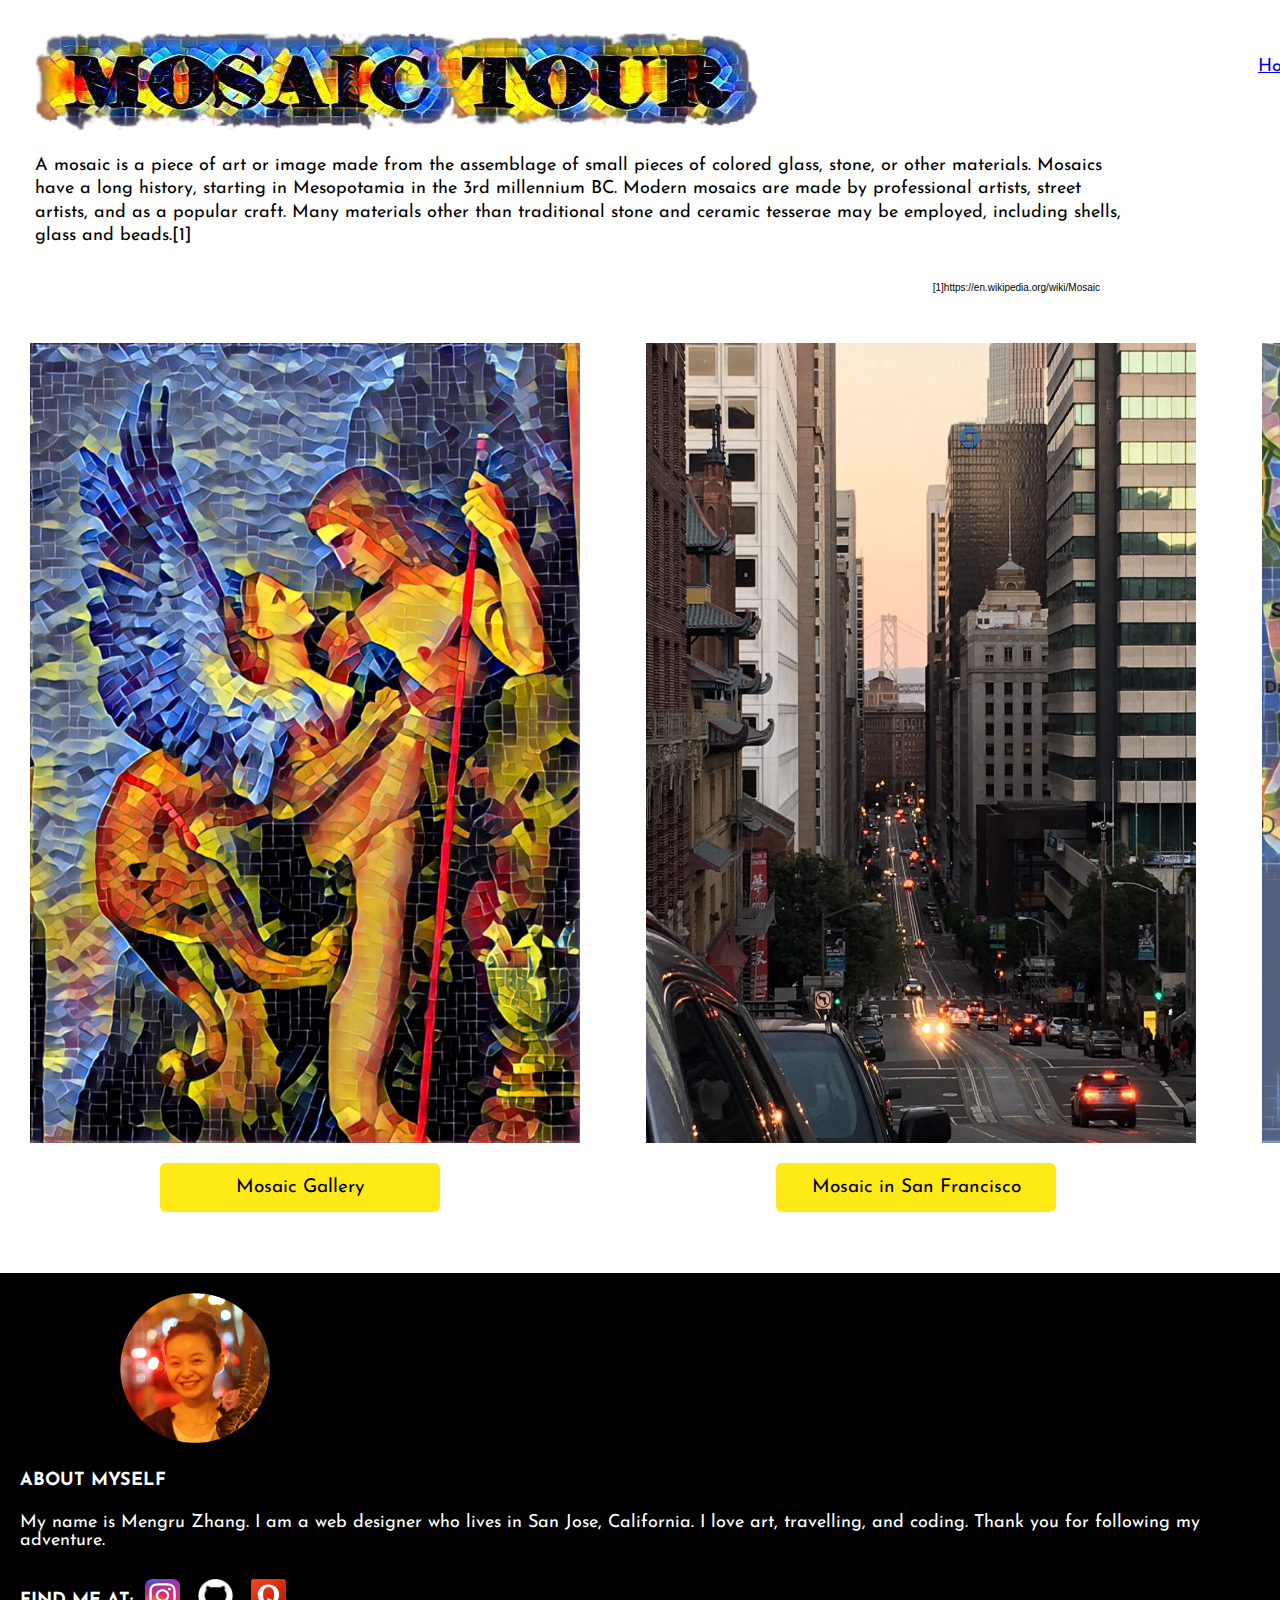
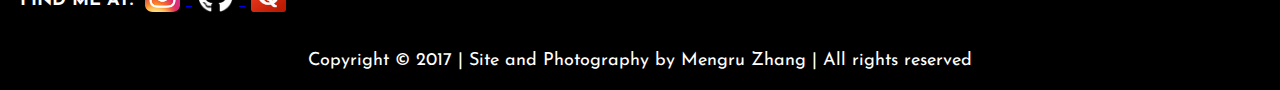
<file: index.html>
<!DOCTYPE html>
<html lang="en">
<head>
    <meta charset="UTF-8">
    <title>Mosaic Tour</title>
    <link type="text/css" rel="stylesheet" href="midterm.css"/>
    <link type="text/html" href="jsmidterm.js"/>
    <link rel="icon" type="image/gif" href="image/m1.png"/>
    <link href="https://fonts.googleapis.com/css?family=Josefin+Sans" rel="stylesheet">

    <style>
    </style>

</head>


<body>
<div id="contactcenter" class="center">

    <div class="top">
        <img src="image/mosaictour1.png" width="752"/>
        <nav>
            <ul>
                <li><a class="nav" href="index.html">Home</a></li>
                <li><a class="nav" href="gallery.html" >Gallery</a></li>
                <li><a class="nav" href="sanfrancisco.html" >San Francisco</a></li>
                <li><a class="nav" href="map.html" >Tour Map</a></li>
                <li><a class="nav" href="contact.html" >Sign Up A Tour</a></li>
            </ul>
        </nav>
    </div>

    <div id="indextopquote">
        <p class="home">
            A mosaic is a piece of art or image made from the assemblage of small pieces of colored glass, stone, or
            other
            materials. Mosaics have a long history, starting in
            Mesopotamia
            in the 3rd millennium BC. Modern mosaics are made by professional artists, street artists, and as a popular
            craft.
            Many materials other than traditional stone and ceramic tesserae may be employed, including shells, glass
            and
            beads.[1]
        </p>
        <p class="wiki" align="right">
            [1]https://en.wikipedia.org/wiki/Mosaic
        </p>
    </div>


    <!--.......................................................................................................................-->




    <div class="mainleft">
        <div id="bf">
            <img class="bottom" src="image/oil2.jpeg" />
            <img class="top" src="image/oil1.png" />
        </div>
        <div class="leftrightcenter">
            <a href="gallery.html" class="text_underline">
                <button class="button">Mosaic Gallery</button>
            </a>
        </div>
    </div>




    <div class="mainmiddle">
        <div id="cf">
            <img class="bottom" src="image/sf1.png" />
            <img class="top" src="image/sf01.jpeg" />
        </div>
        <div class="leftrightcenter">
            <a href="sanfrancisco.html" class="text_underline">
                <button class="button">Mosaic in San Francisco</button>
            </a>
        </div>
    </div>



    <div class="mainright">

        <div id="df">
            <img class="bottom" src="image/map0.jpeg" />
            <img class="top" src="image/map1.jpeg" />
        </div>
        <div class="leftrightcenter">
            <a href="map.html" class="text_underline">
                <button class="button">Tour on Map</button>
            </a>
        </div>
    </div>
</div>



    <div class="footer">
        <div class="myphoto">
            <img src="image/zmr_flower_round.png" width="150" alt="zmr photo"/>
        </div>
        <div class="aboutme">
            <h4>ABOUT MYSELF</h4>
                <p>My name is Mengru Zhang. I am a web designer who lives in San Jose, California.
                    I love art, travelling, and coding. Thank you for following my adventure. </p>
            <h4>FIND ME AT:
            <a href="https://www.instagram.com/merzzzzzzzz12345678/">
                <img src="image/instagram_icon.png" class="smallicon"/>
            </a>
            <a href="https://github.com/212mr">
                <img src="image/github_icon.png"  class="smallicon"/>
            </a>
            <a href="https://www.quora.com/profile/Mengru-Zhang-1">
                <img src="image/quora.png" class="smallicon"/>
            </a>
            </h4>
            <br>
        </div>
        <p class="vertical">Copyright © 2017 | Site and Photography by Mengru Zhang | All rights reserved </p>
    </div>




</body>
</html>
</file>
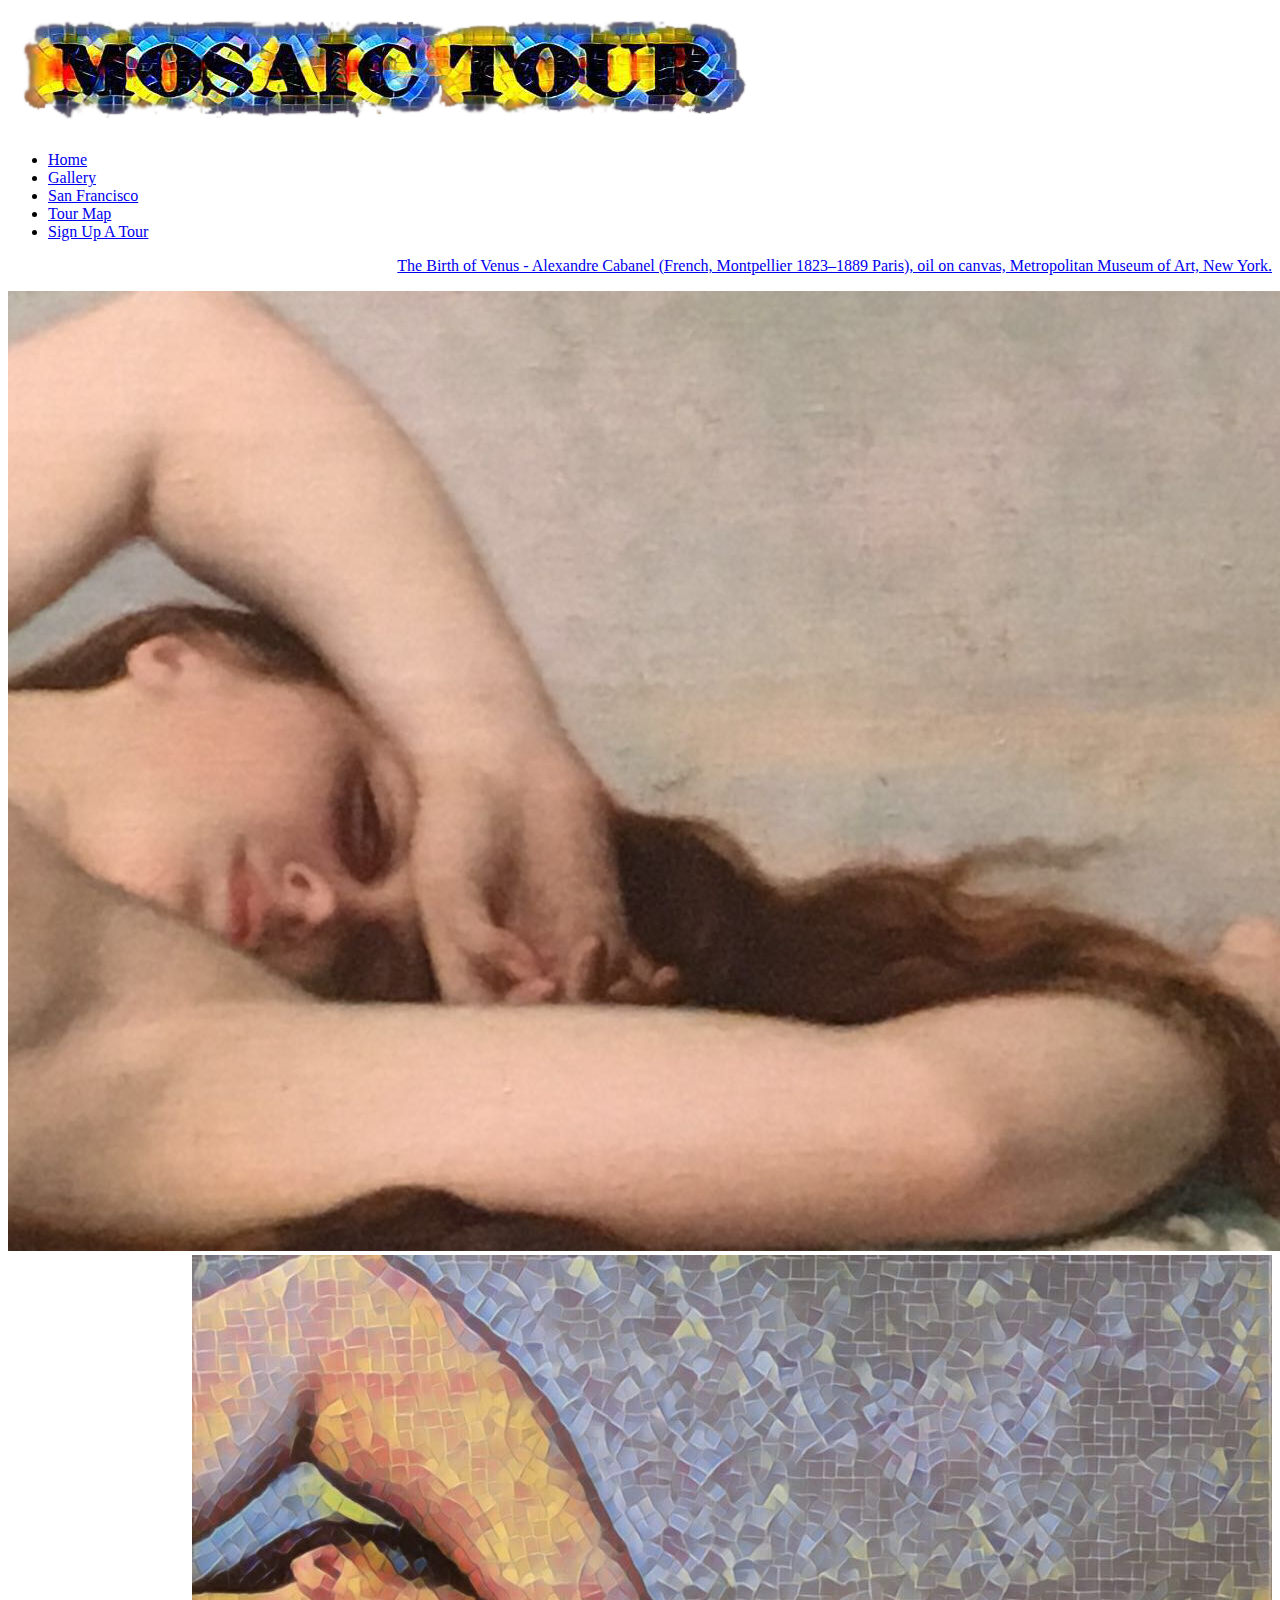
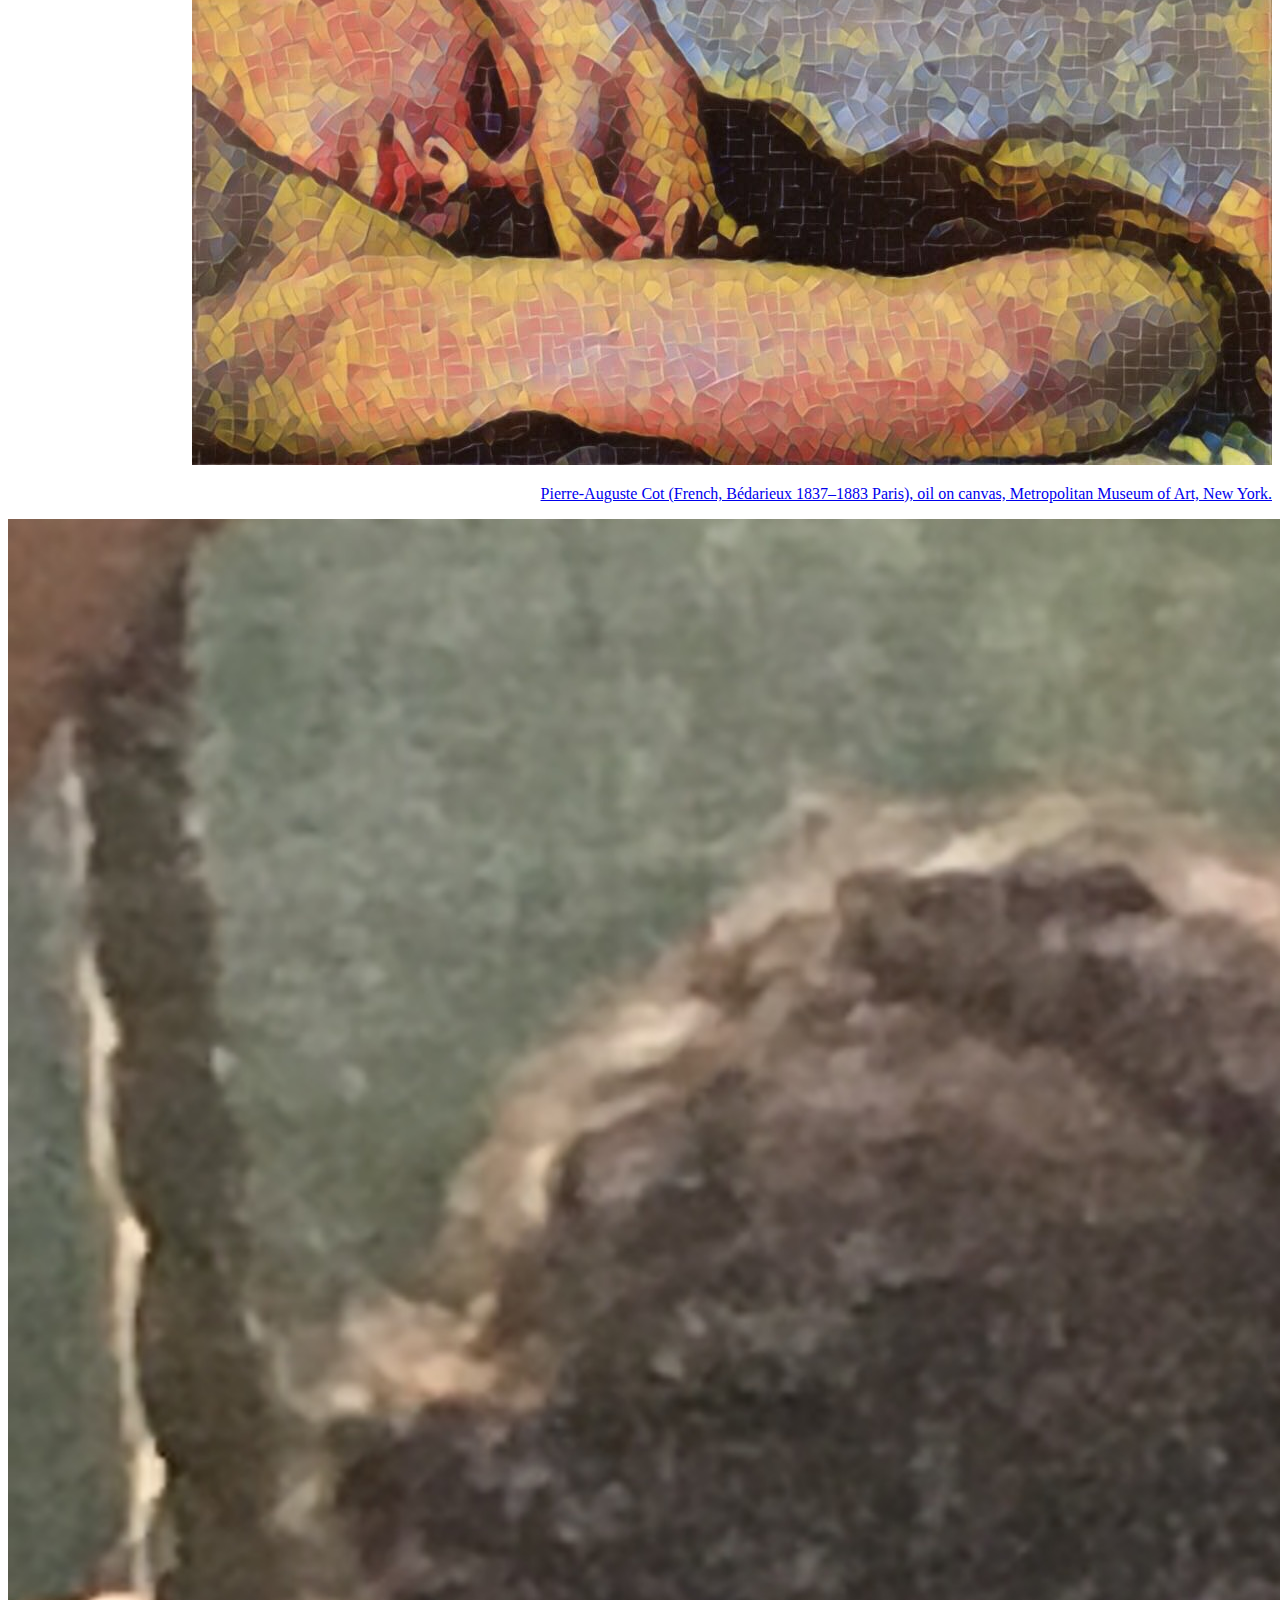
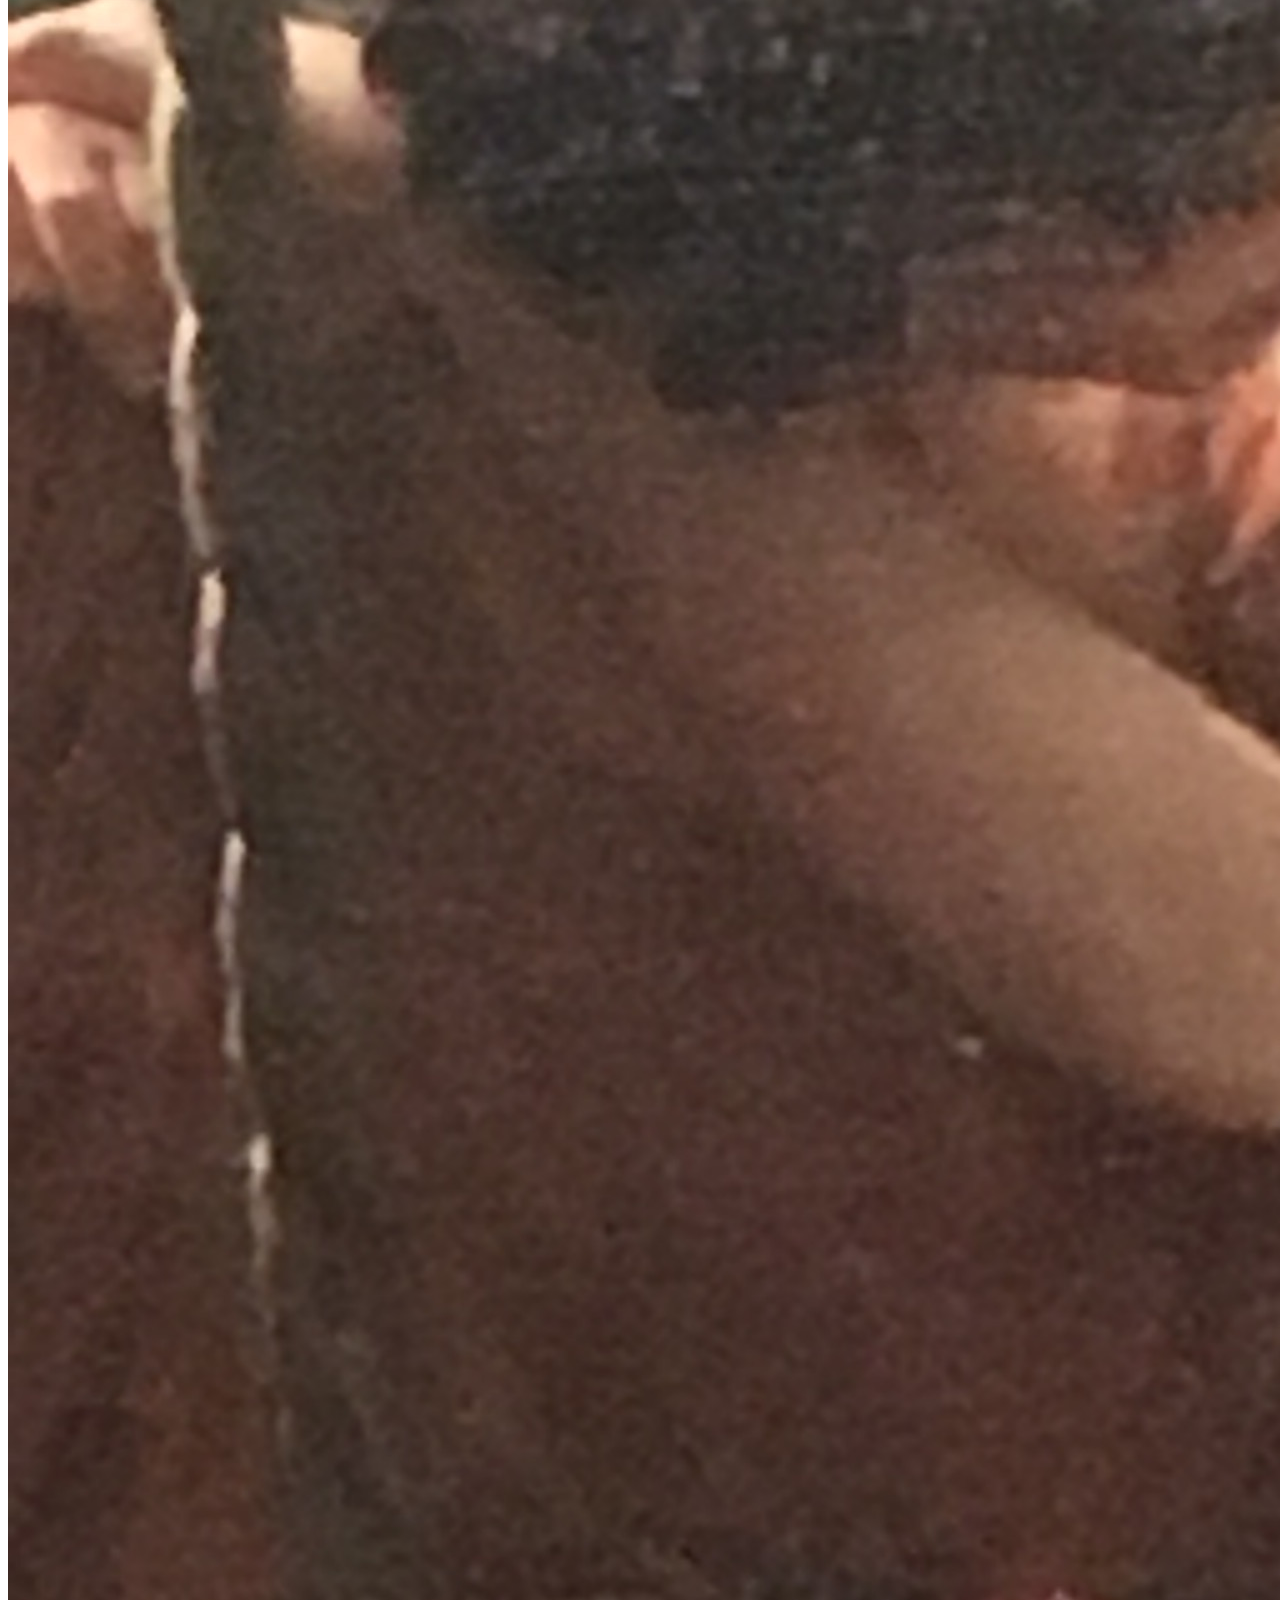
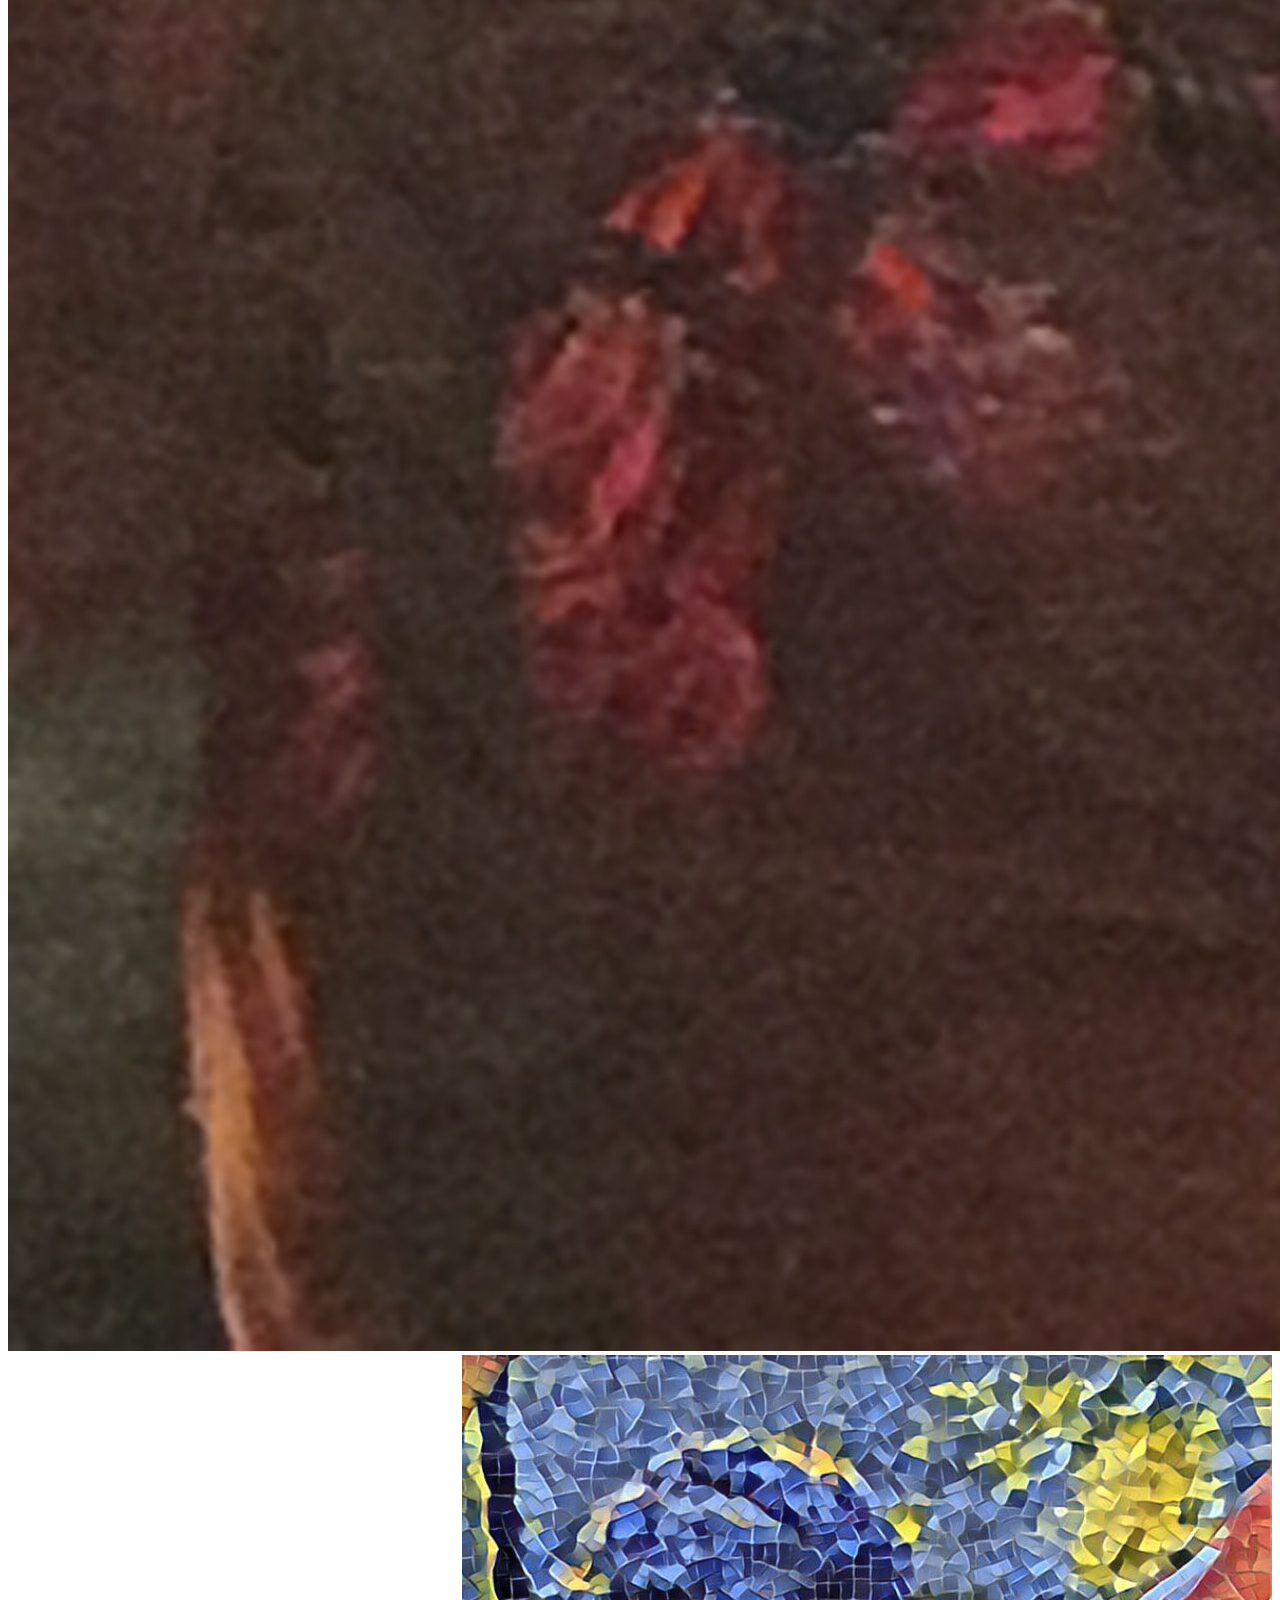
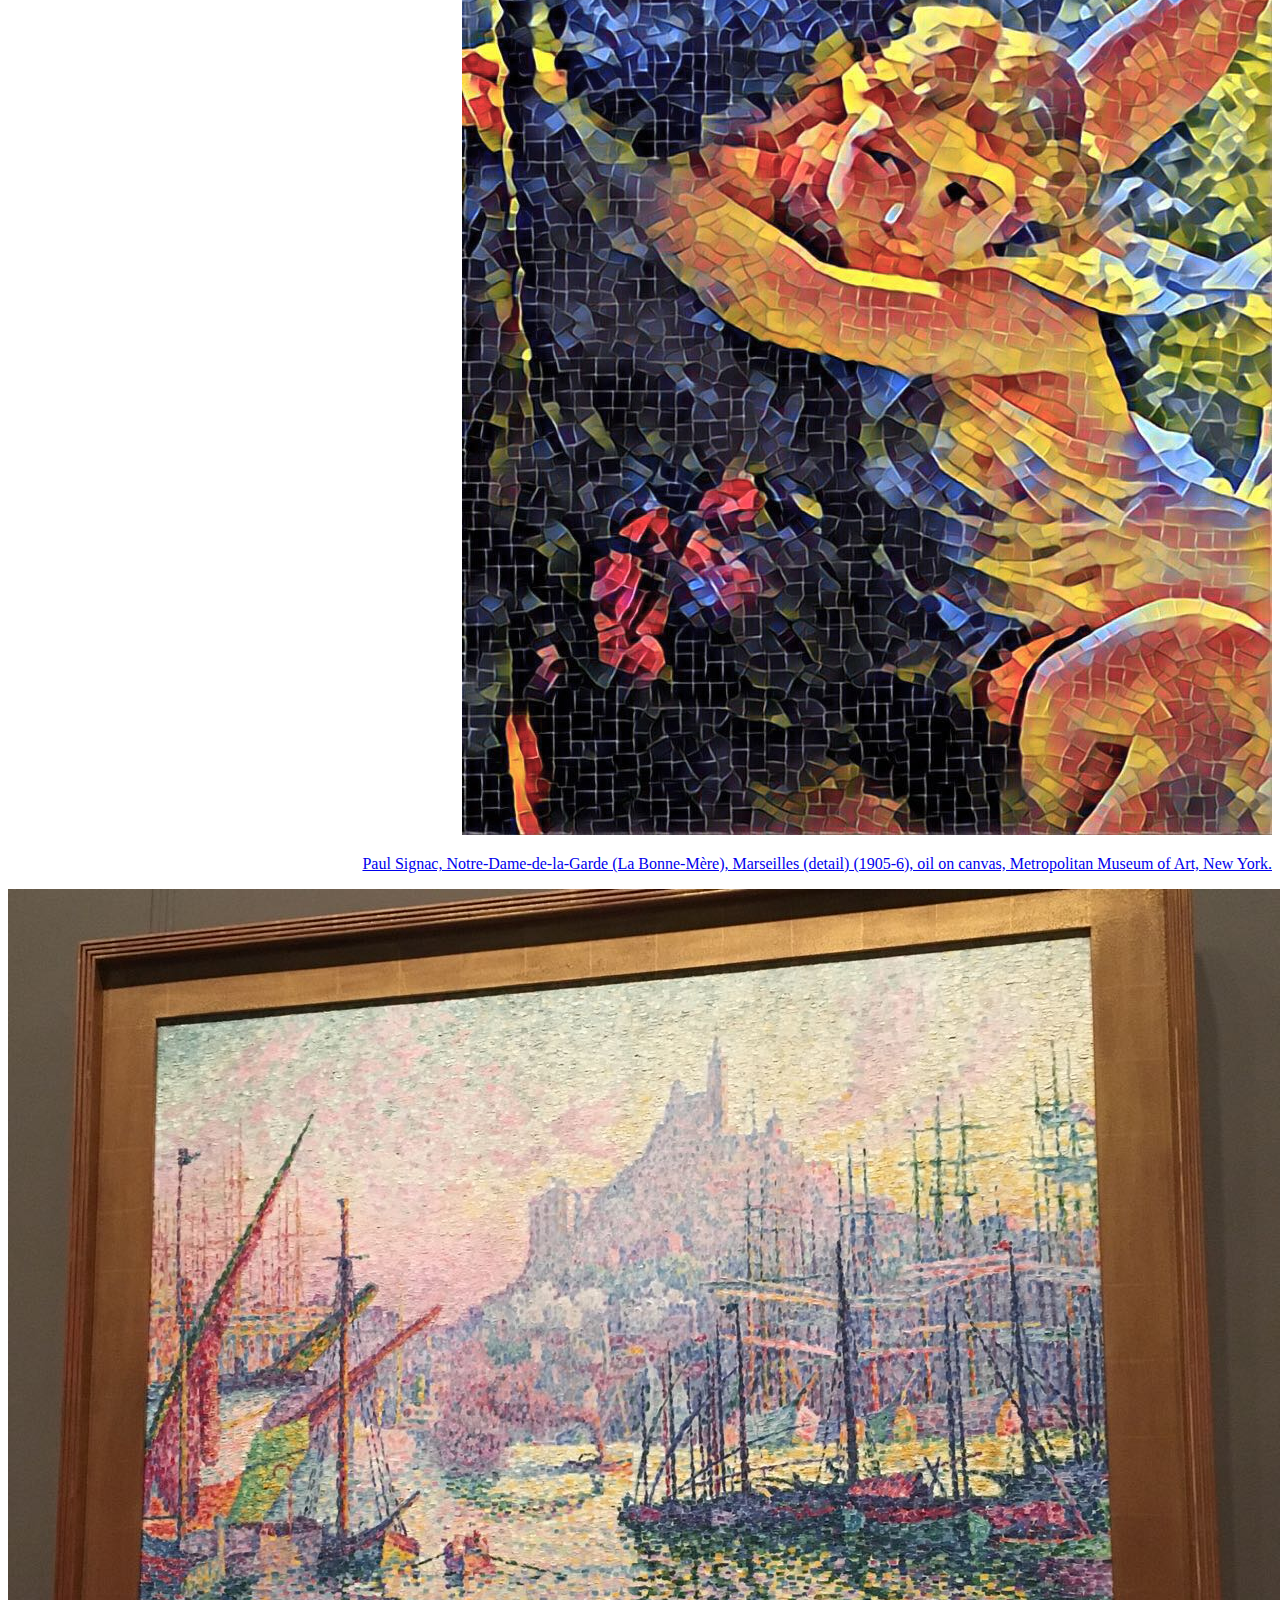
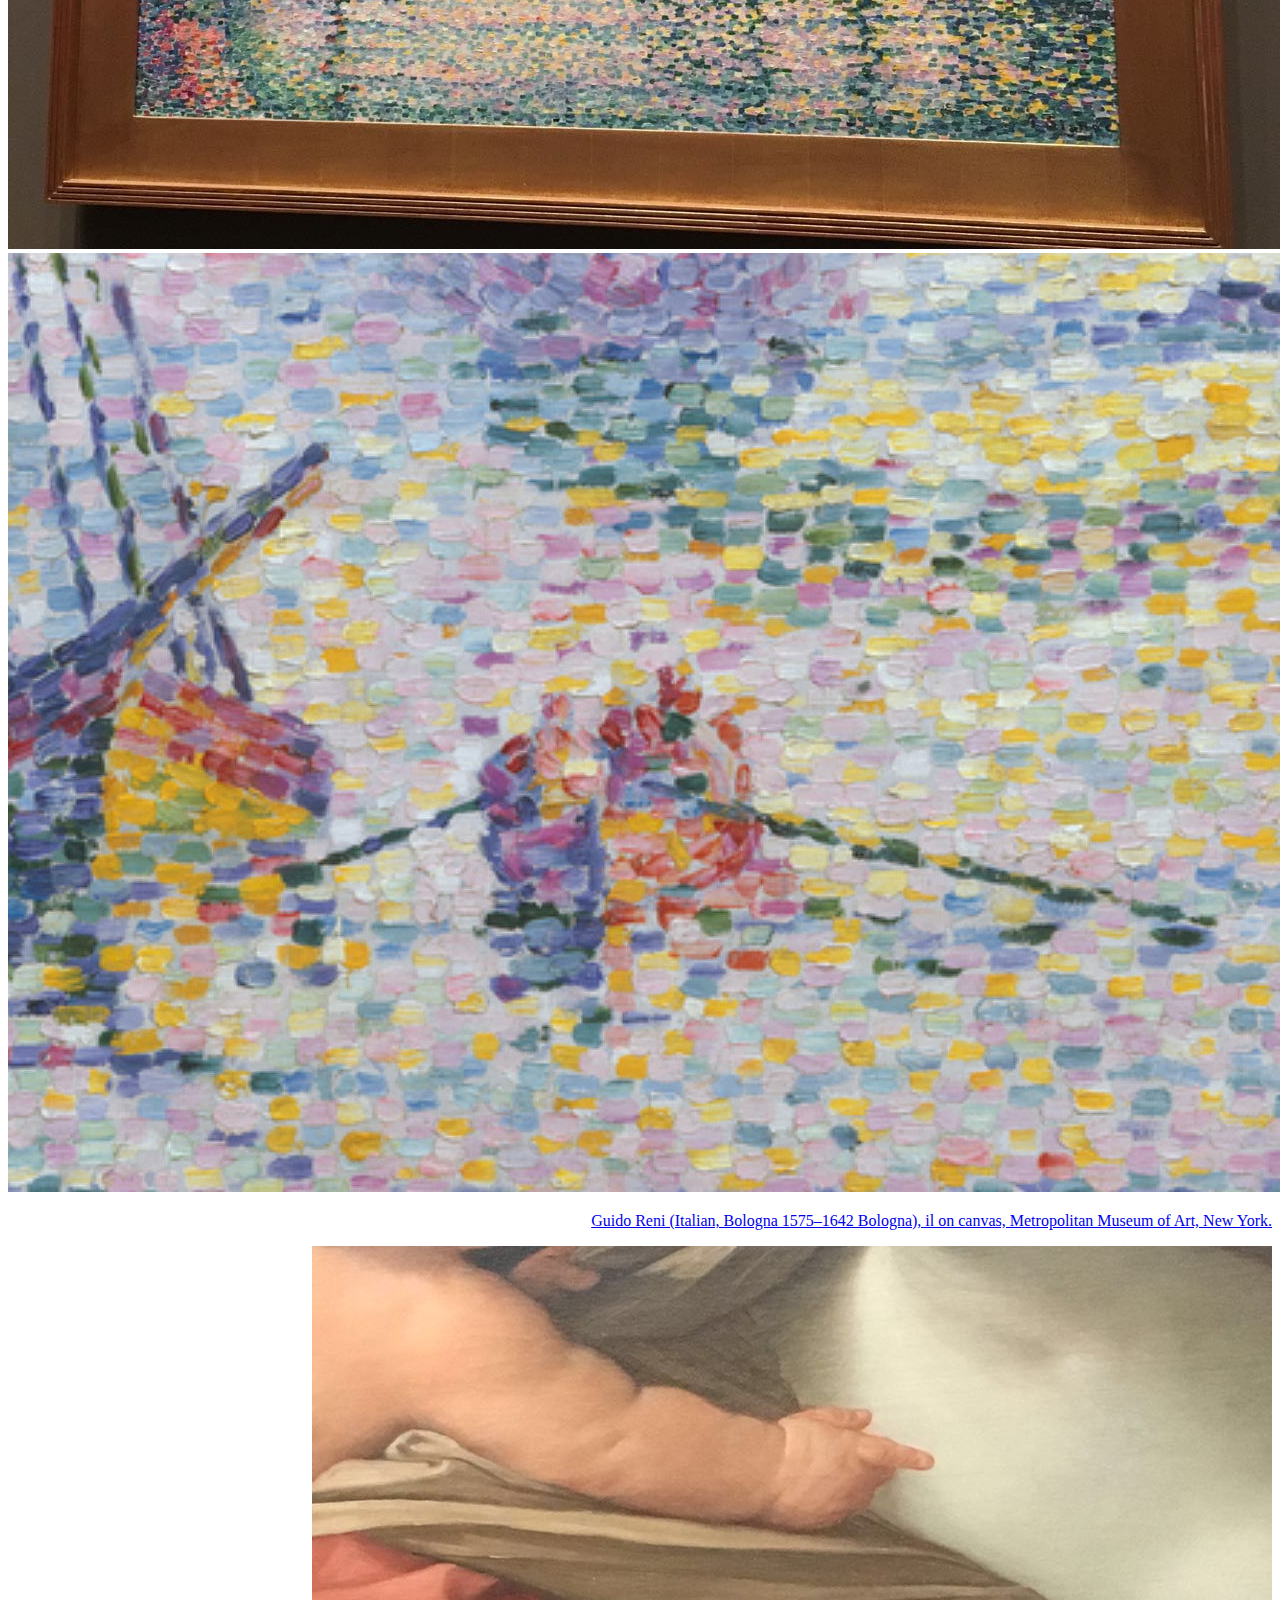
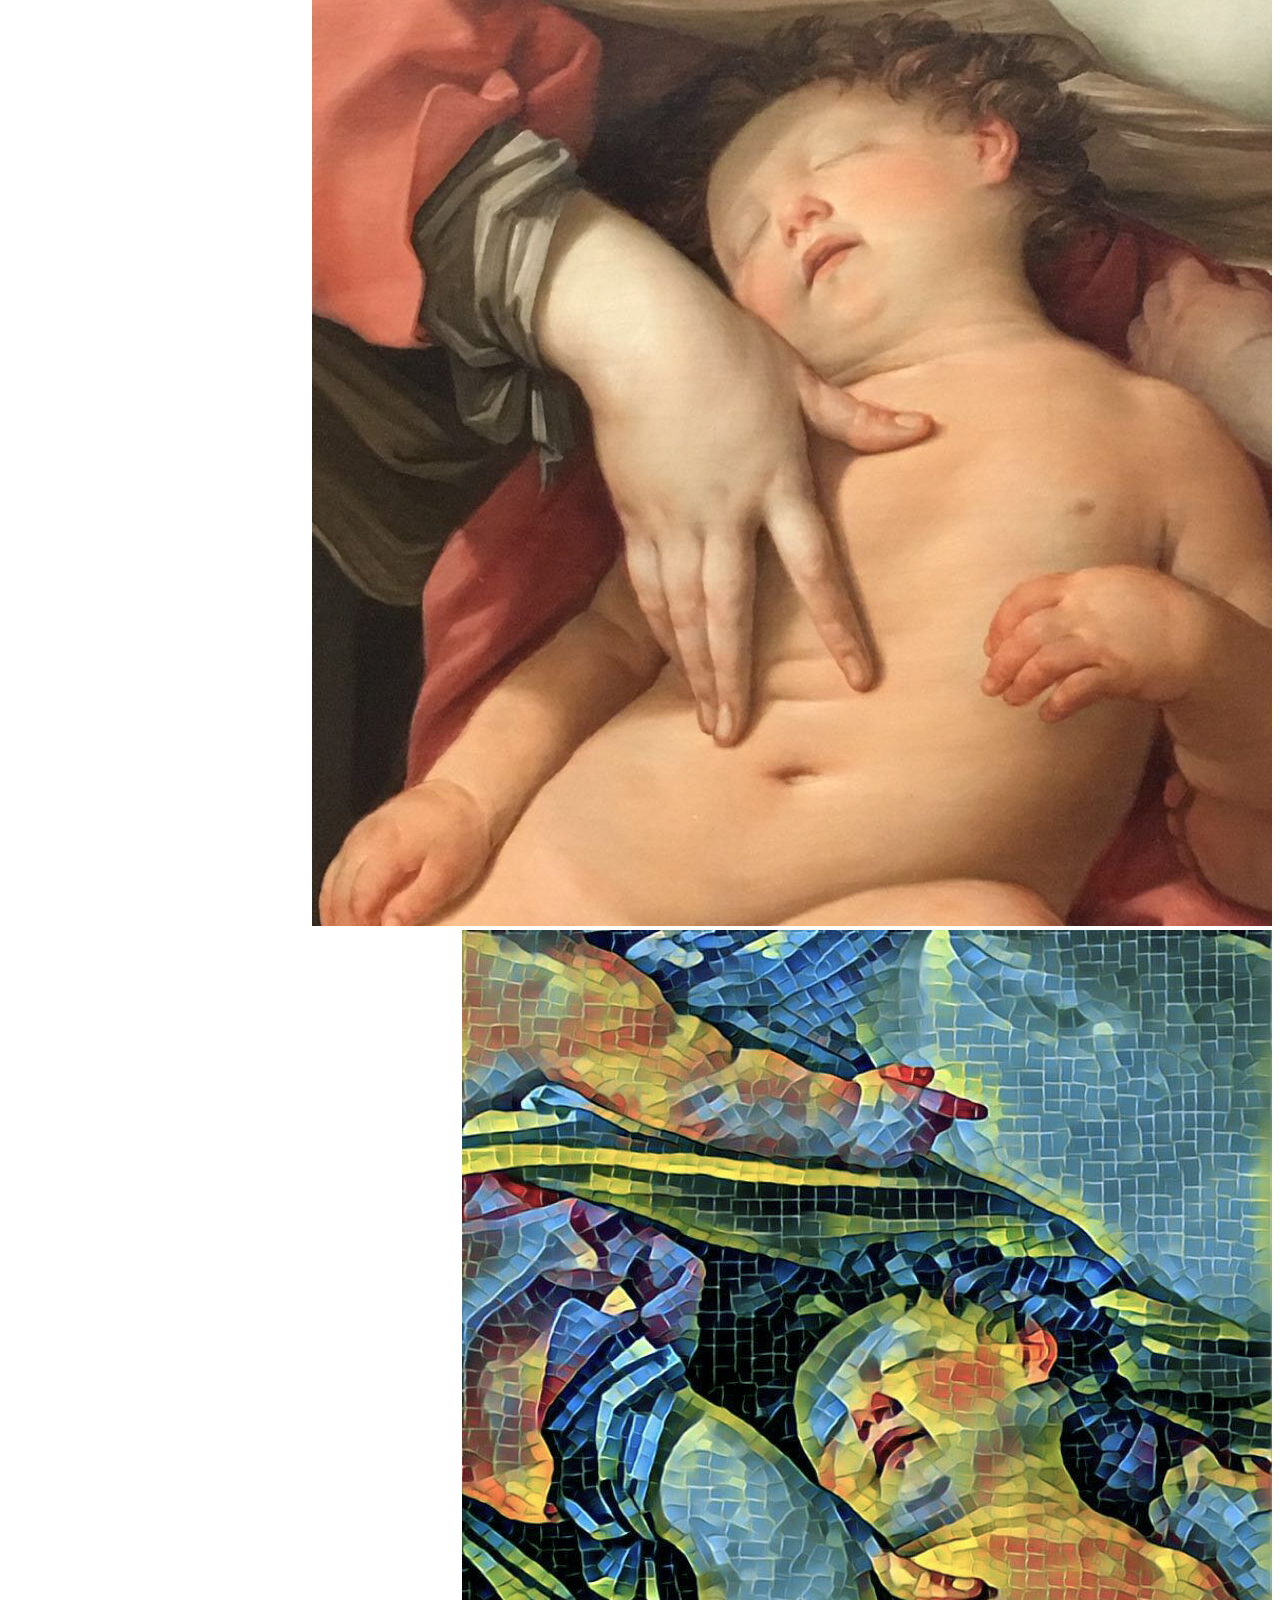
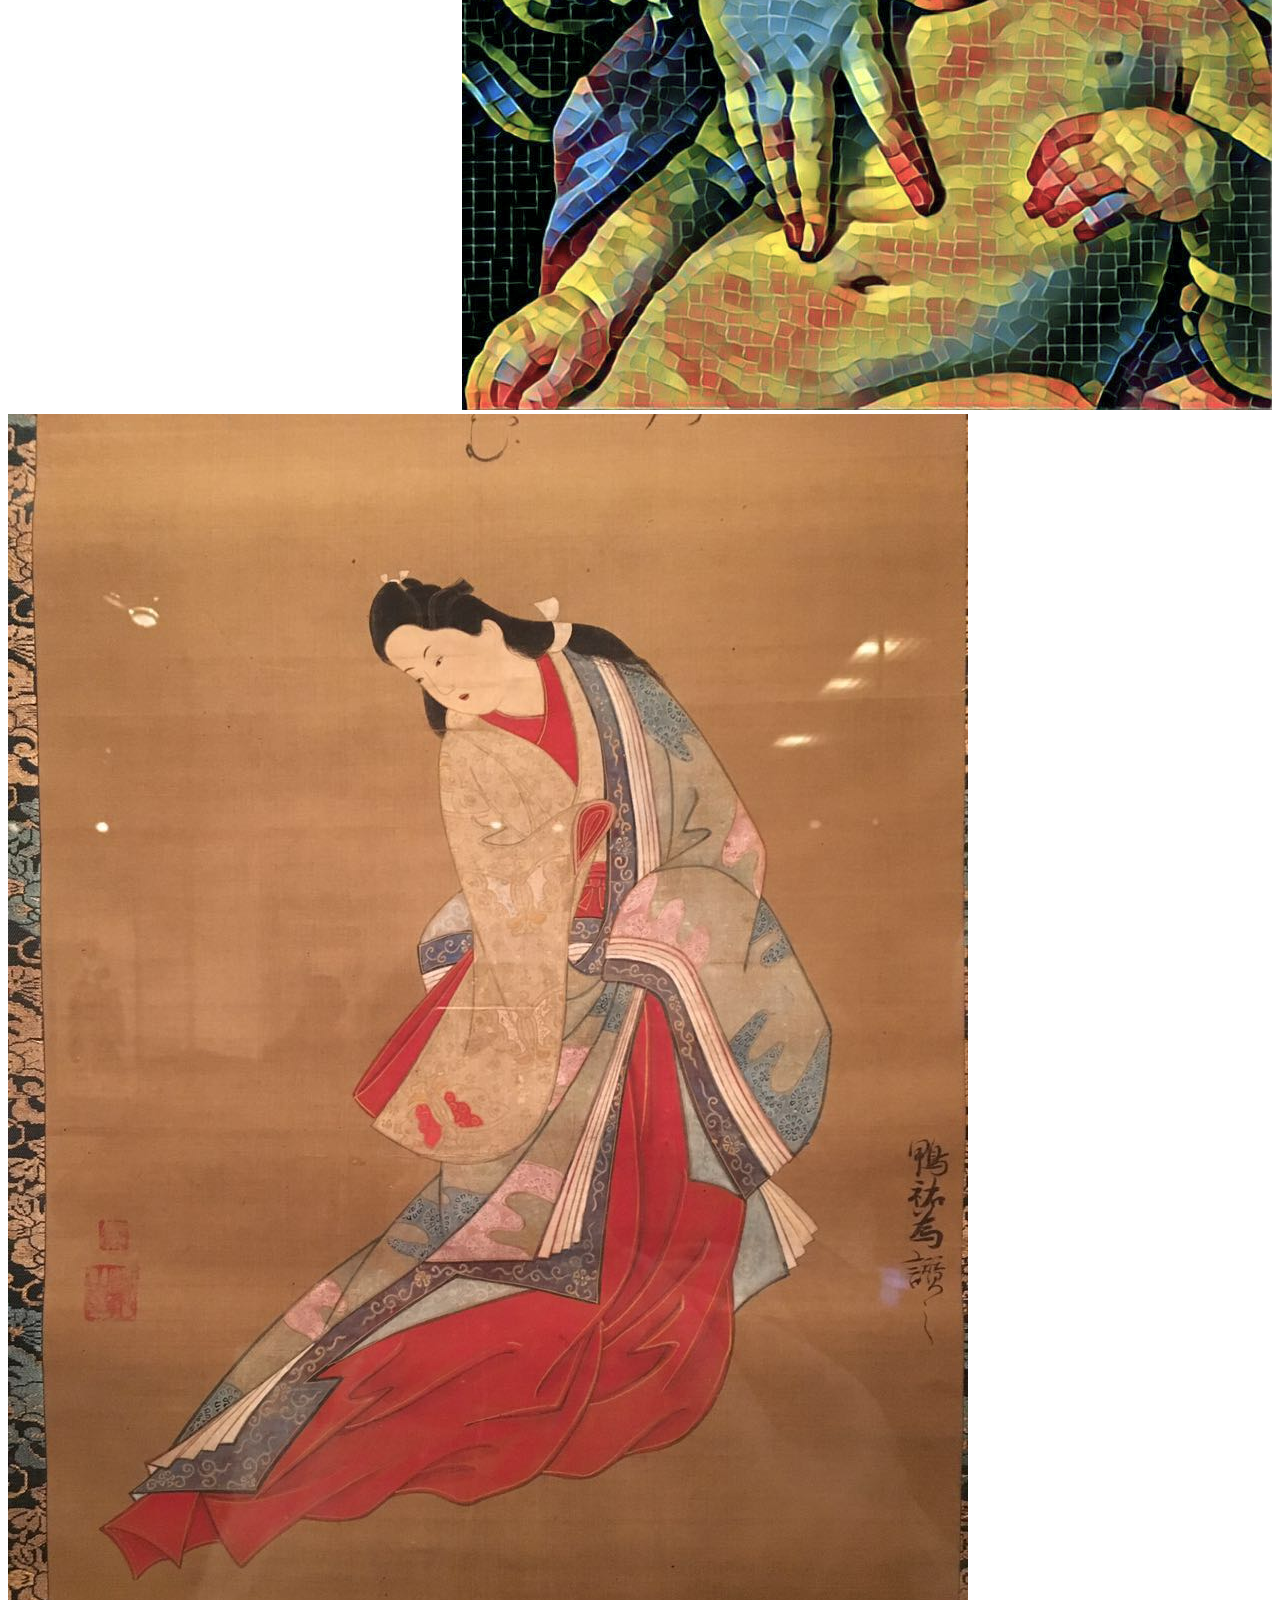
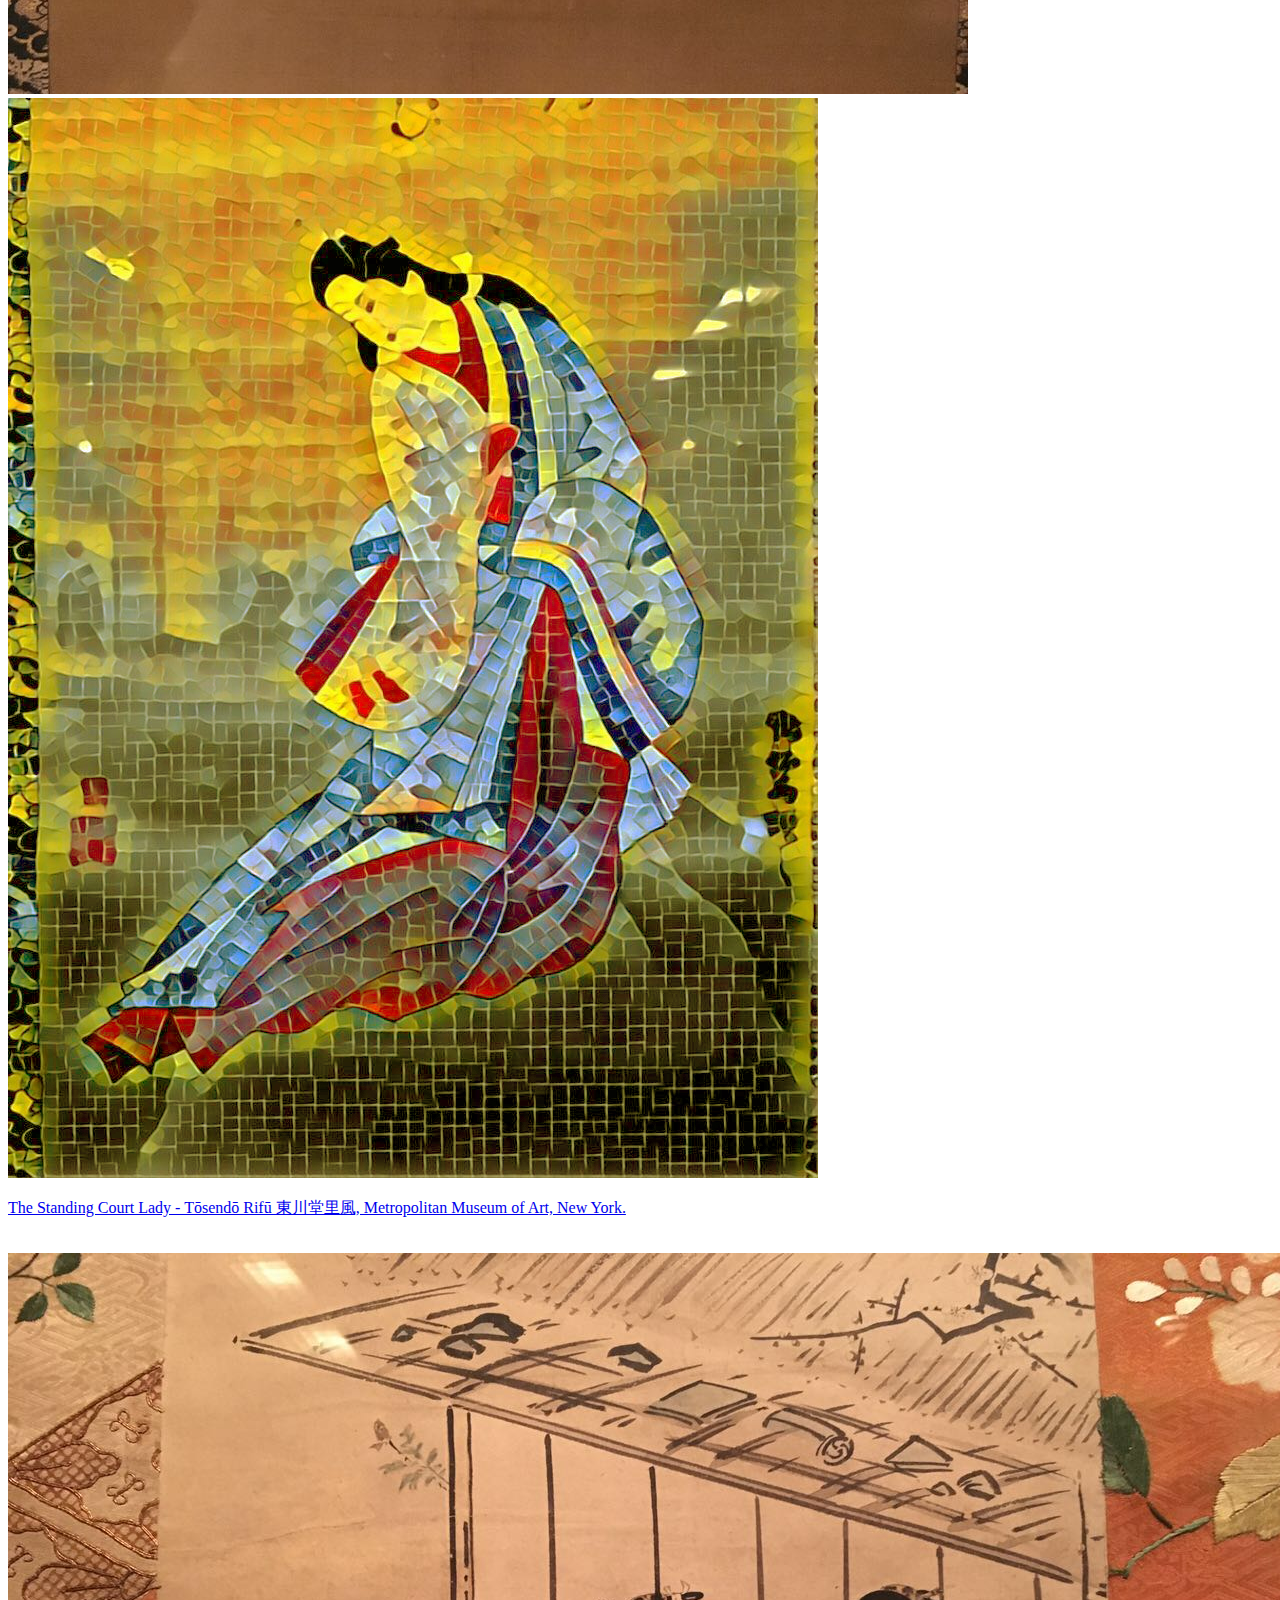
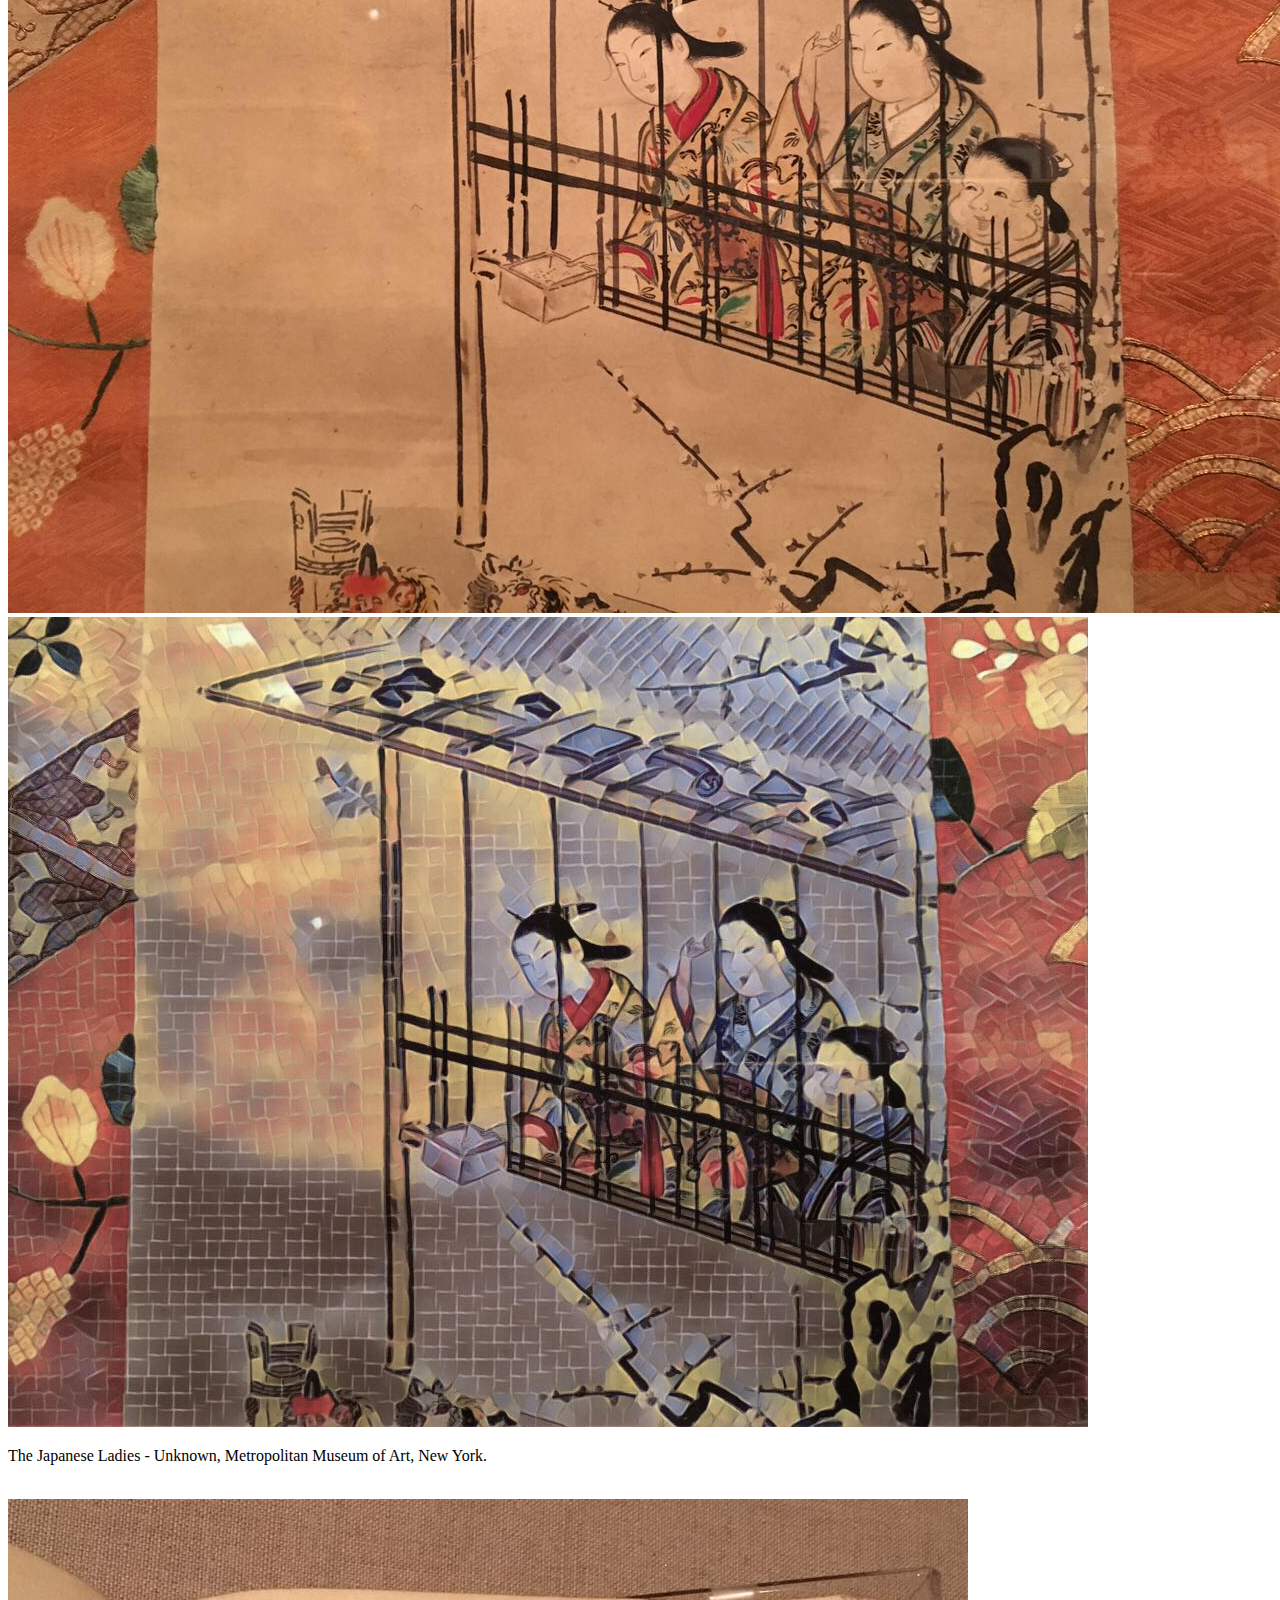
<file: ass1.html>
<!DOCTYPE html>
<html lang="en">
<head>
    <meta charset="UTF-8">
    <title>M5 Assignment1</title>
</head>

<body>

<div class="center">

    <div class="top">
        <img src="image/mosaictour1.png" />
        <nav>
            <ul>
                <li><a class="nav" href="index.html">Home</a></li>
                <li><a class="nav" href="gallery.html" >Gallery</a></li>
                <li><a class="nav" href="sanfrancisco.html" >San Francisco</a></li>
                <li><a class="nav" href="map.html" >Tour Map</a></li>
                <li><a class="nav" href="contact.html" >Sign Up A Tour</a></li>
            </ul>
        </nav>
    </div>

    <div class="bigleft" align="right">

        <div class="galleryhorizontext">
            <a href="http://www.metmuseum.org/toah/works-of-art/94.24.1/"><p>The Birth of Venus - Alexandre Cabanel (French, Montpellier 1823–1889 Paris), oil on canvas, Metropolitan Museum of Art, New York.
            </p></a>
        </div>
        <img src="image/oil2%20copy.jpeg" class="galleryhorizon"/>
        <img src="image/oilm2.jpeg"  class="galleryhorizon"/>
        <br>


        <div class="galleryverticaltext">
            <a href="http://www.metmuseum.org/art/collection/search/438158"><p>Pierre-Auguste Cot (French, Bédarieux 1837–1883 Paris), oil on canvas, Metropolitan Museum of Art, New York.</p></a>
        </div>
        <img src="image/oila2.jpeg" class="galleryvertical" />
        <img src="image/oila3.jpeg" class="galleryvertical"/>
        <br>

        <div class="galleryhorizontext">
            <a href="http://www.metmuseum.org/art/collection/search/437672"><p>Paul Signac, Notre-Dame-de-la-Garde (La Bonne-Mère), Marseilles (detail) (1905-6), oil on canvas, Metropolitan Museum of Art, New York.
            </p></a>
        </div>
        <img src="image/boat1.jpeg" class="galleryhorizon"/>
        <img src="image/oilbigboat1.jpg" class="galleryhorizon"/>

        <br>

        <div class="galleryverticaltext">
            <a href="http://www.metmuseum.org/art/collection/search/437422"> <p>Guido Reni (Italian, Bologna 1575–1642 Bologna), il on canvas, Metropolitan Museum of Art, New York.</p></a>
        </div>
        <img src="image/oil1.jpeg" class="galleryvertical"/>
        <img src="image/oilm1.jpeg" class="galleryvertical"/>



    </div>


    <div class="bigright">


        <img src="image/janp1.jpeg" class="galleryvertical"/>
        <img src="image/janm1.jpeg" class="galleryvertical"/>

        <div class="galleryverticaltext">
            <a href="http://burkecollection.org/catalogue/251-standing-court-lady"><p>The Standing Court Lady - Tōsendō Rifū 東川堂里風, Metropolitan Museum of Art, New York.</p></a>
        </div>
        <br>

        <img src="image/janp4.jpeg" class="galleryhorizon"/>
        <img src="image/janm4.jpeg" class="galleryhorizon"/>
        <div class="galleryhorizontext">
            <p>The Japanese Ladies - Unknown, Metropolitan Museum of Art, New York.</p>
        </div>
        <br>

        <img src="image/janp2.jpeg" class="galleryvertical"/>
        <img src="image/janm2.jpeg" class="galleryvertical"/>
        <div class="galleryhorizontext">
            <p>The Japanese Ladies - Unknown, Metropolitan Museum of Art, New York.</p>
        </div>
        <br>

        <img src="image/janp3.jpeg" class="galleryhorizon"/>
        <img src="image/janm3.jpeg" class="galleryhorizon"/>
        <div class="galleryhorizontext">
            <p>The Japanese Lady - Unknown, Metropolitan Museum of Art, New York.</p>
        </div>
    </div>


</div>

</body>
</html>
</file>
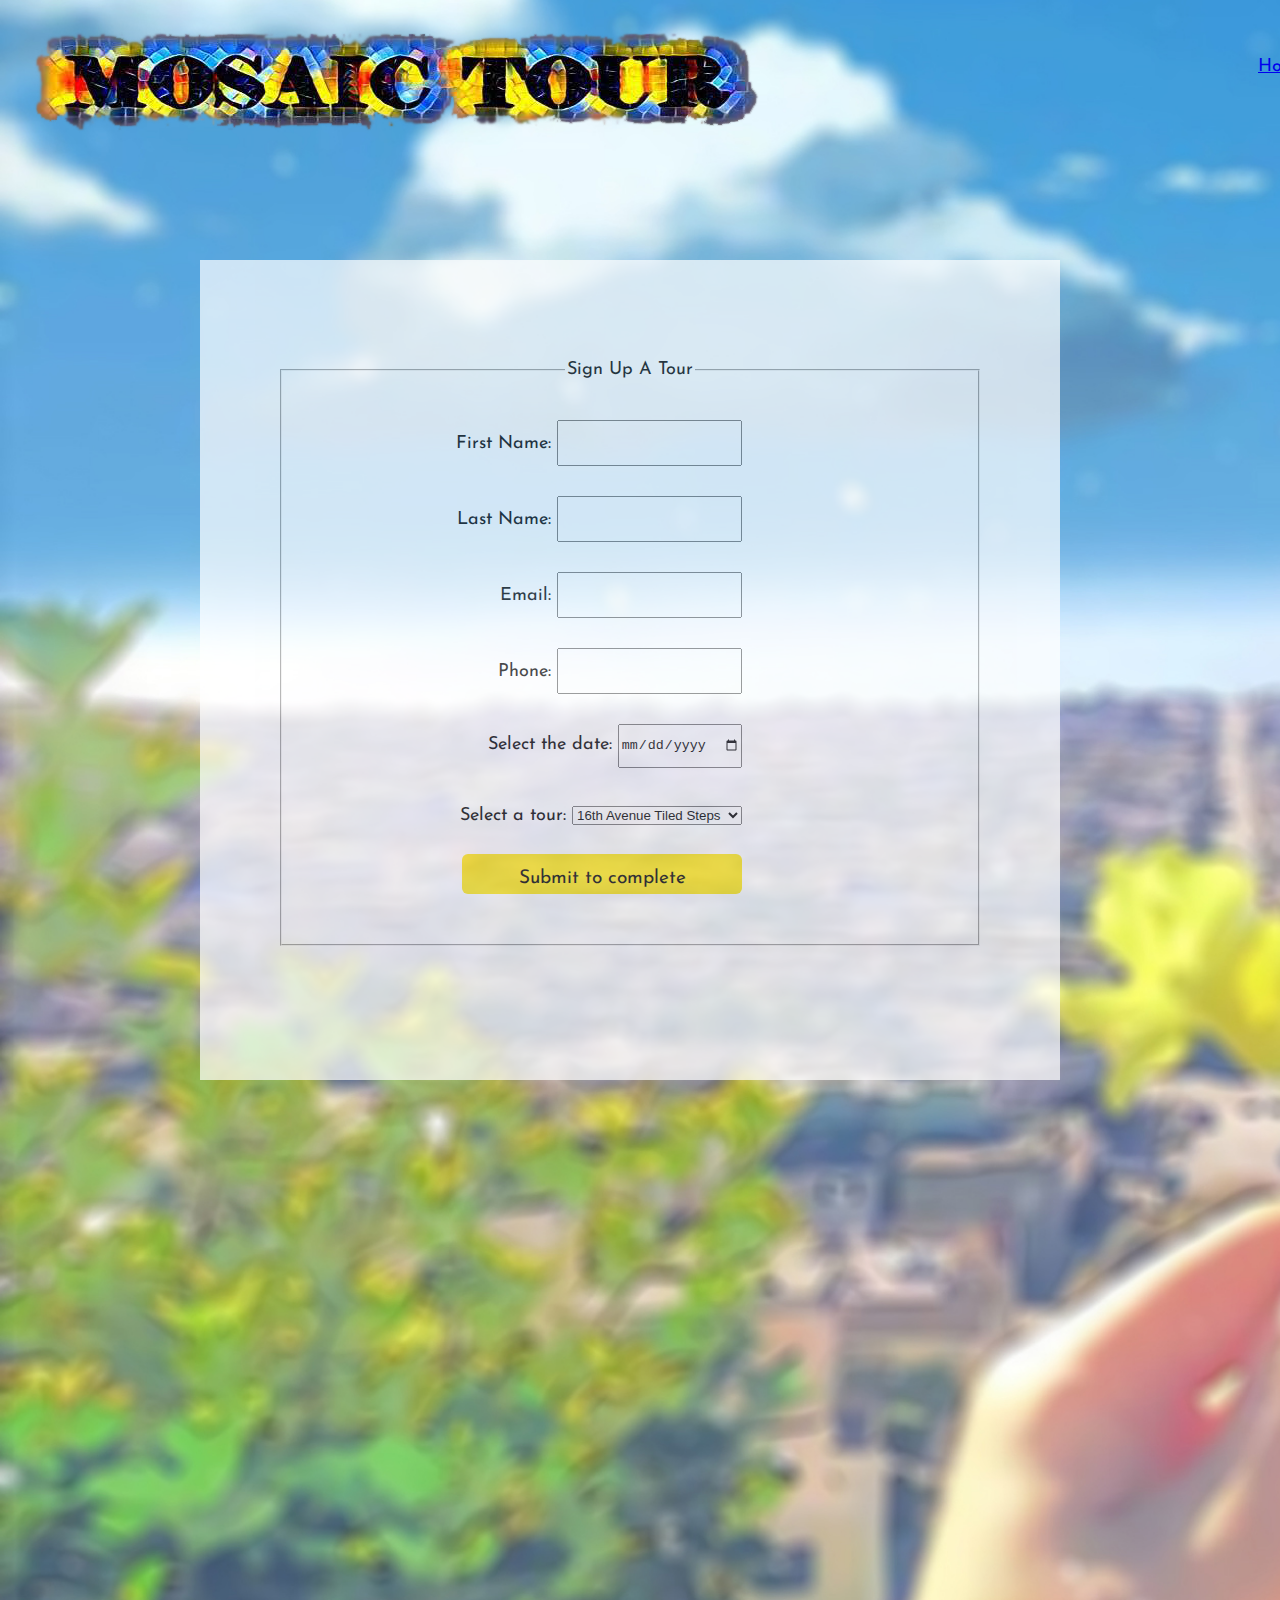
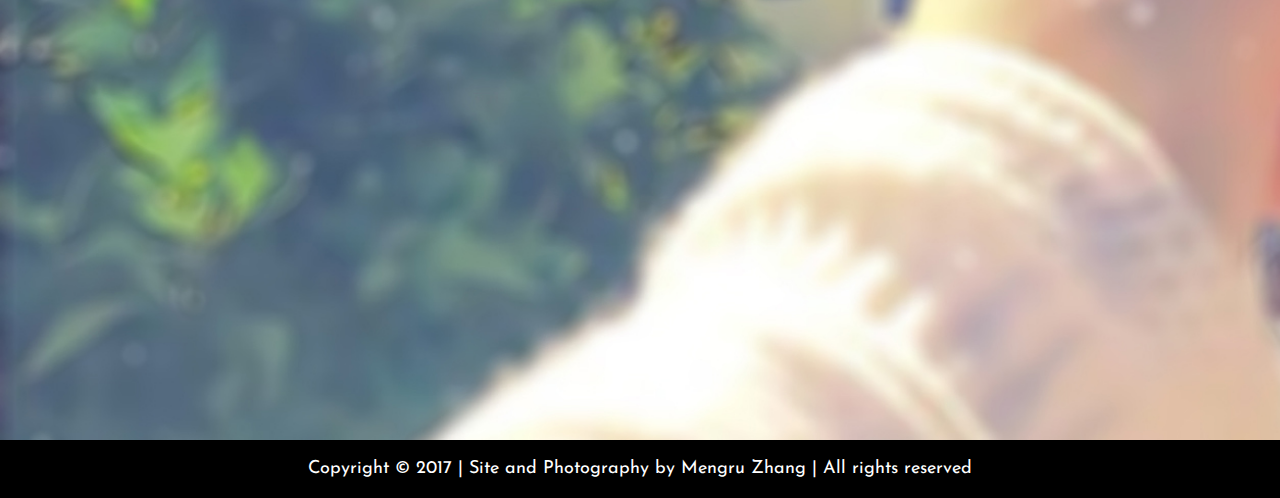
<file: contact.html>
<!DOCTYPE html>
<html lang="en">
<head>
    <meta charset="UTF-8">
    <title>Contact Us</title>
    <link type="text/css" rel="stylesheet" href="midterm.css"/>
    <link rel="icon" type="image/gif" href="image/m1.png"/>
    <link href="https://fonts.googleapis.com/css?family=Josefin+Sans" rel="stylesheet">

    <style>


    </style>

</head>

<!--<body class="contactwidth" background="image/big2viewflower.jpg" style="no-repeat">-->

<body style="background: url(image/big4viewflower.jpg) no-repeat; background-size: cover;">

<!--<div id="contactwidth">- ->

    <!--<img id="contactcenter" src="image/viewflower.jpeg" width="2000"/>-->

    <div class="top">
        <img src="image/mosaictour1.png"/>
        <nav>
            <ul>
                <li><a class="nav" href="index.html">Home</a></li>
                <li><a class="nav" href="gallery.html" >Gallery</a></li>
                <li><a class="nav" href="sanfrancisco.html" >San Francisco</a></li>
                <li><a class="nav" href="map.html" >Tour Map</a></li>
                <li><a class="nav" href="contact.html" >Sign Up A Tour</a></li>
            </ul>
        </nav>
    </div>

    <!--<div>-->
    <!--<h1 align="center">CONTACT US</h1>-->
    <!--<p id="contactform" align="center">Fill out the form to know more!</p>-->
    <!--</div>-->

    <!--<form class="inputname">-->
    <!--Your Name:<br>-->
    <!--<input class="inputbox" type="text" name="firstname"><br>-->
    <!--Your Email: <br>-->
    <!--<input class="inputbox" type="text" name="lastnames"><br>-->
    <!--</form>-->

    <!--<form class="inputname">-->
    <!--Leave A Message: <br>-->
    <!--<input class="inputmessage" type="text" name="lastnames"><br>-->
    <!--</form>-->

    <!--<div id="submit">-->
    <!--<input class="buttonbig" type="Submit" value="Sumbit" href="index.html">-->
    <!--</div>-->

    <!--</div>-->

    <div class="contactform">
        <form>
            <fieldset>
                <legend>Sign Up A Tour</legend>
                <label> First Name:
                    <input type="text" name="Fist_Name" id="First_Name"/></label><br>
                <label> Last Name:
                    <input type="text" name="Last_Name" id="Last_Name"/></label><br>
                <label>Email:
                    <input type="email" name="Email"/></label>
                <br>
                <label>Phone:
                    <input type="text" name="Phone"/></label>
                <br>
                <label>Select the date:
                    <input type="date" name="depart" id="date">
                </label>
                <br>
                <label>Select a tour:
                    <select id="tour">
                        <option value="0">16th Avenue Tiled Steps</option>
                        <option value="1">Kid Serve Mosaic Murals</option>
                        <option value="2">Powell St. Station</option>
                    </select>
                </label><br>
                <label><input type="button" name="button" class="button" value="Submit to complete"
                              onclick="myFunction()"/>
                </label>

            </fieldset>

            <div id="confirmation"></div>
        </form>
    </div>


    <script type="text/javascript">

        function myFunction() {
            var i = document.getElementById("tour").value;
            var First_Name = document.getElementById("First_Name").value;
            var Last_Name = document.getElementById("Last_Name").value;

            if (i == 0) {
                document.getElementById("confirmation").innerHTML = ("Dear " + First_Name + " " + Last_Name + ", you have complete your 16th Avenue Tiled Steps tour booking, Thank you!");
            }
            else if (i == 1) {
                document.getElementById("confirmation").innerHTML = ("Dear " + First_Name + " " + Last_Name + ", you have complete your Kid Serve Mosaic Murals tour booking, Thank you!");
            }
            else if (i == 2) {
                document.getElementById("confirmation").innerHTML = ("Dear " + First_Name + " " + Last_Name + ", you have complete your Powell St. Station tour booking, Thank you!");
            }


        }
    </script>

<!--</div>-->

    <div class="footer">
        <p class="vertical">Copyright © 2017 | Site and Photography by Mengru Zhang | All rights reserved </p>
    </div>


</body>
</html>
</file>
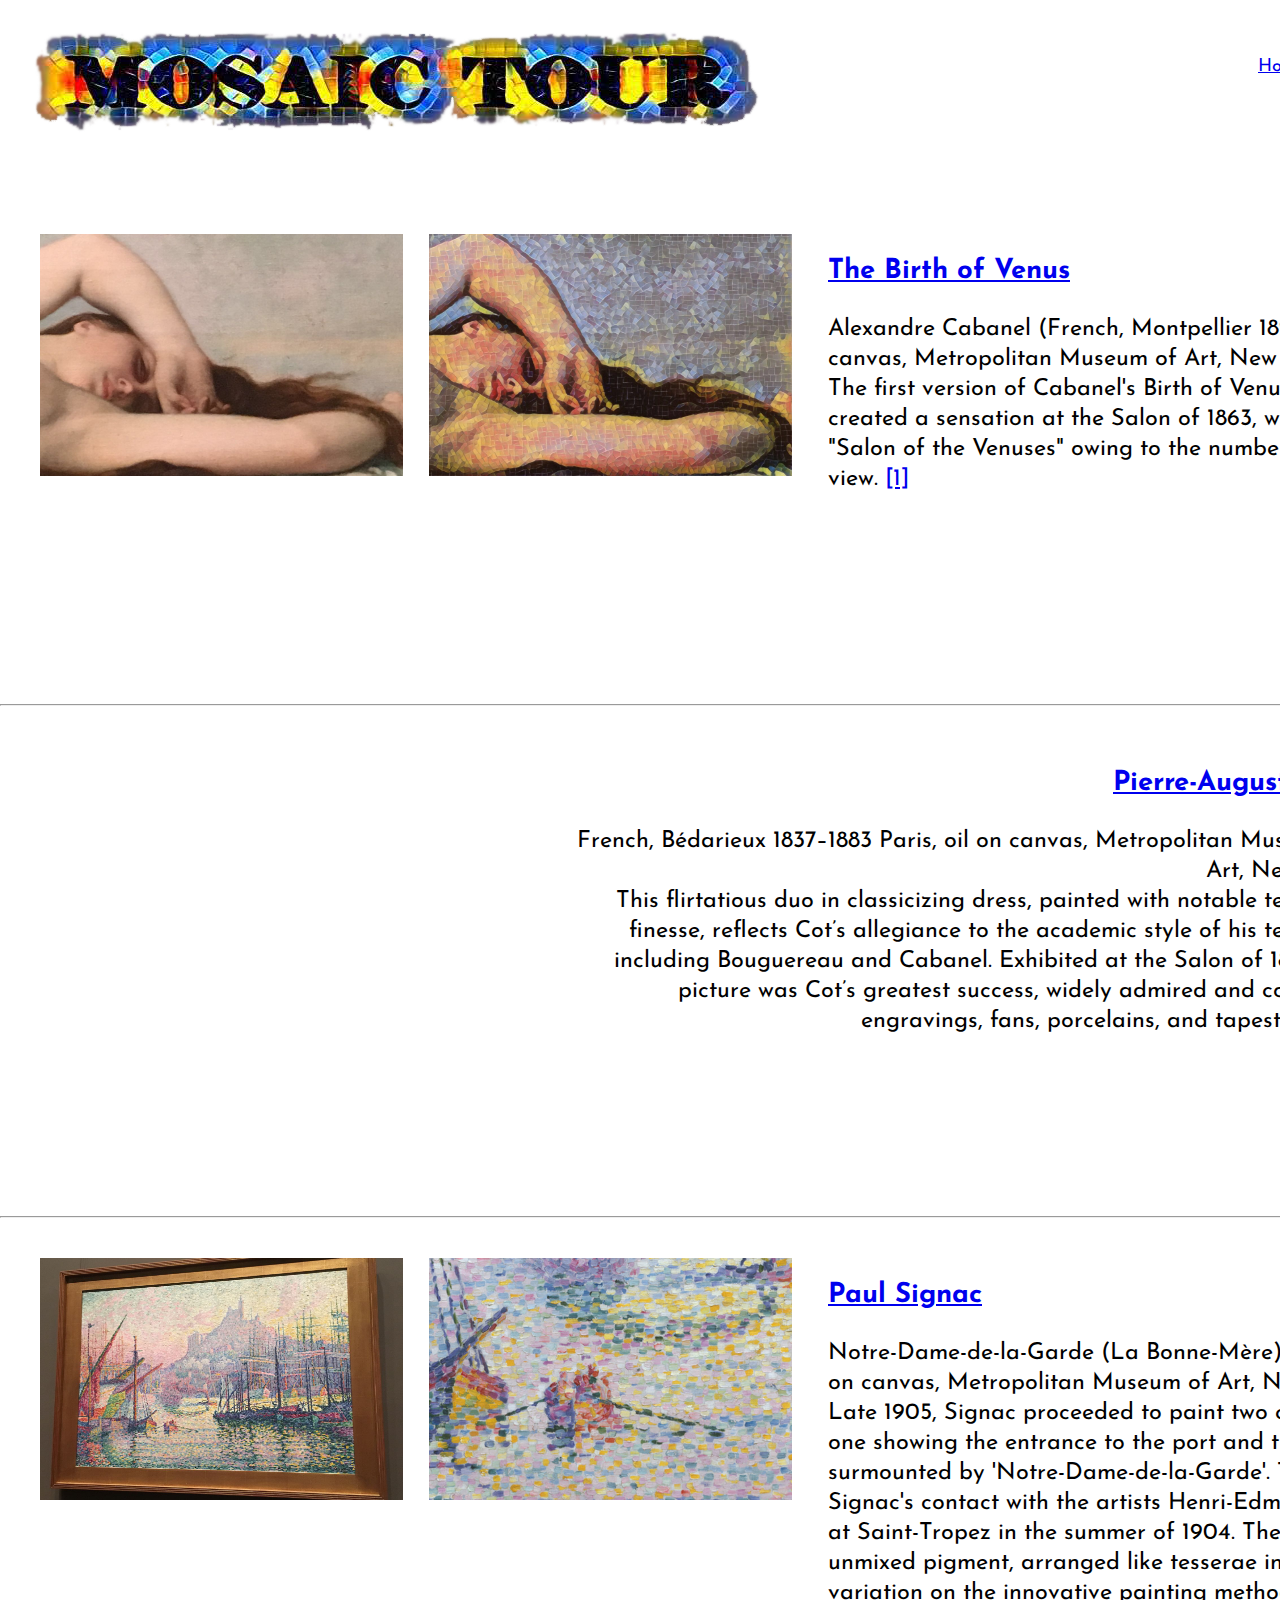
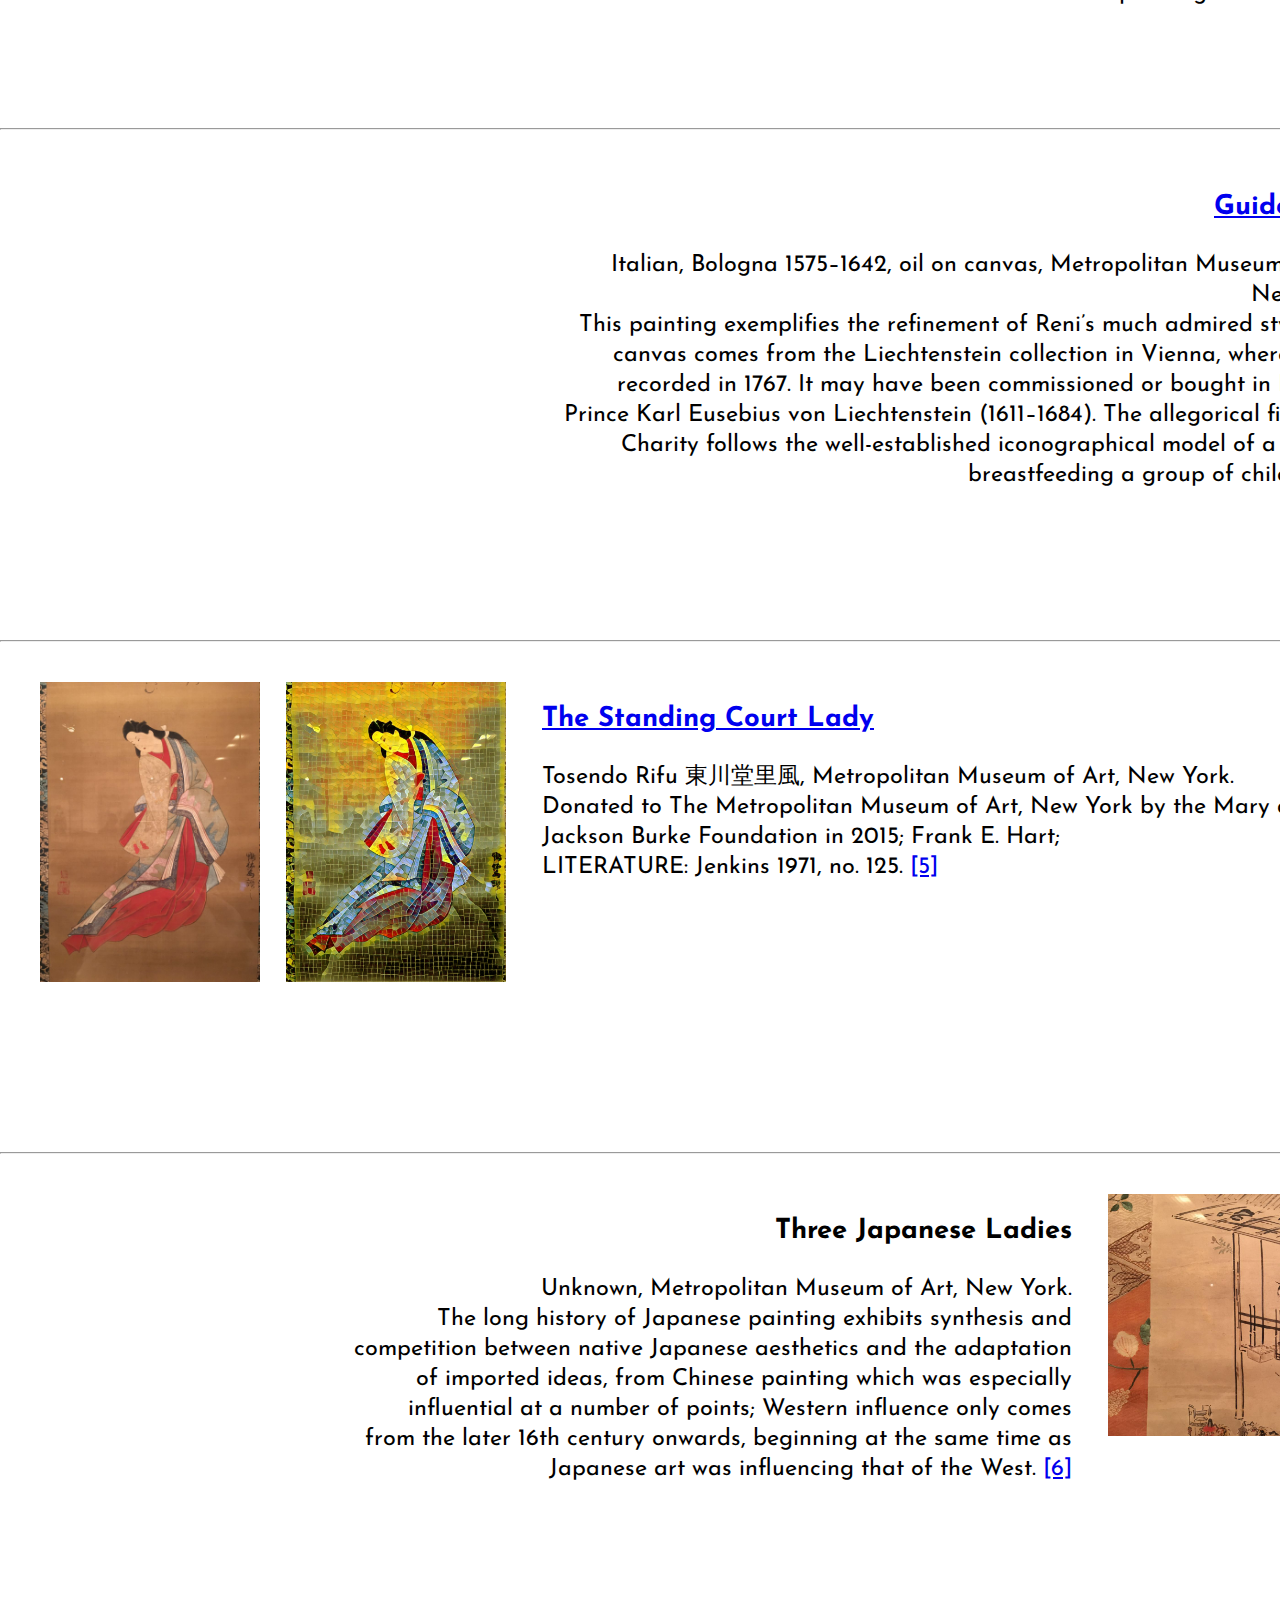
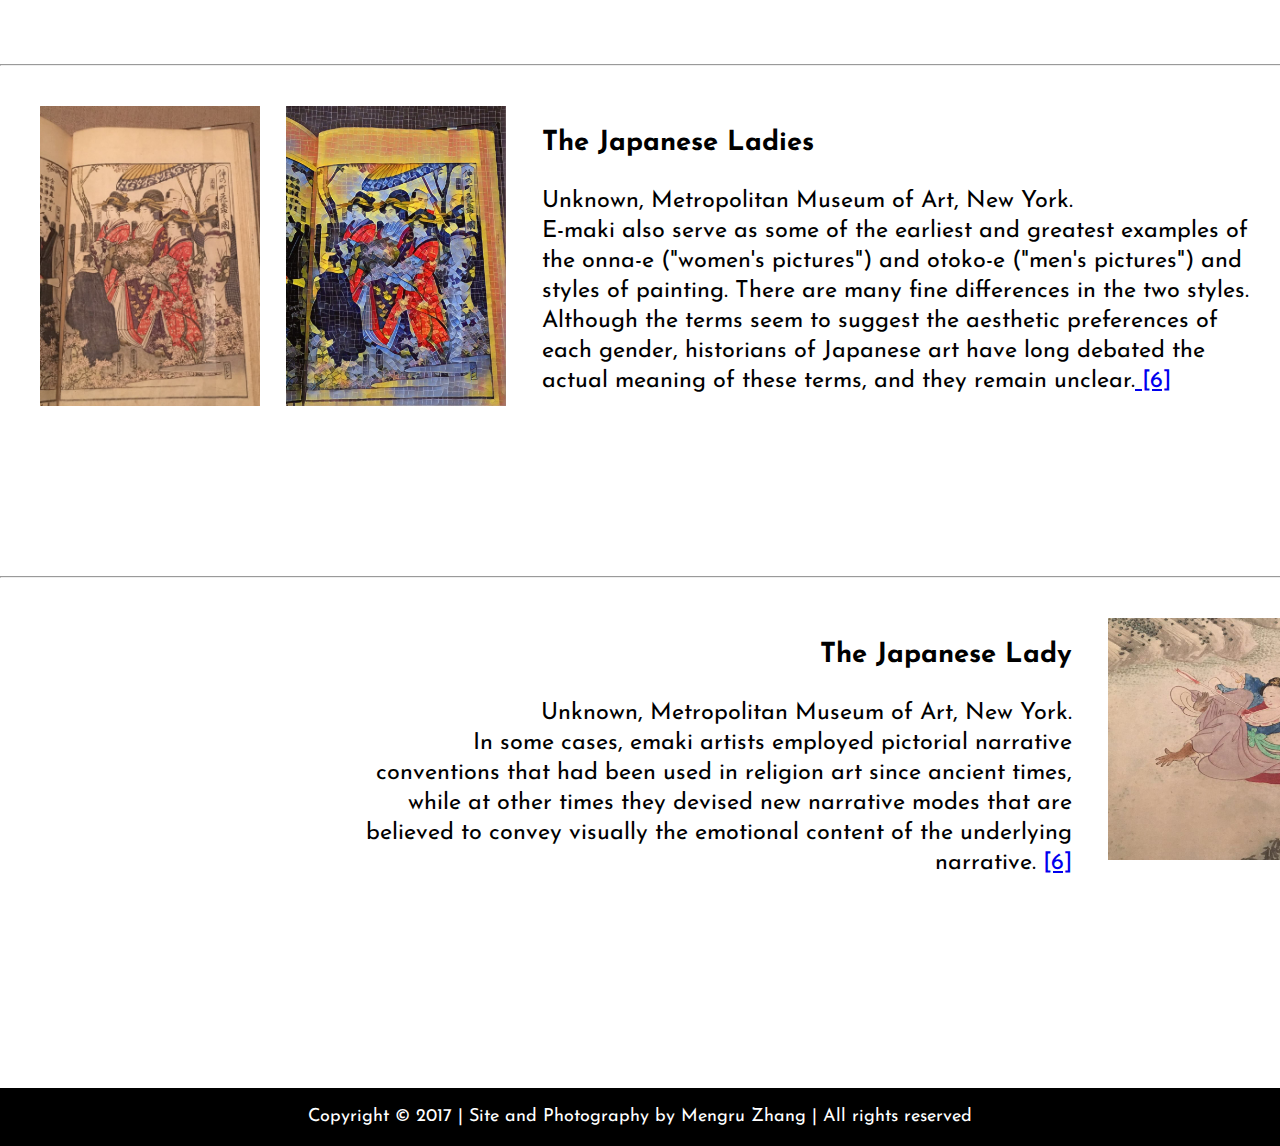
<file: gallery.html>
<!DOCTYPE html>
<html lang="en">
<head>
    <meta charset="UTF-8">
    <title>Mosaic Gallery</title>
    <link type="text/css" rel="stylesheet" href="midterm.css"/>
    <link rel="icon" type="image/gif" href="image/m1.png"/>
    <link href="https://fonts.googleapis.com/css?family=Josefin+Sans" rel="stylesheet">

    <style>

    </style>

</head>

<body>

<div class="centerbig1">

    <div class="top">
        <img src="image/mosaictour1.png"/>
        <nav>
            <ul>
                <li><a class="nav" href="index.html">Home</a></li>
                <li><a class="nav" href="gallery.html">Gallery</a></li>
                <li><a class="nav" href="sanfrancisco.html">San Francisco</a></li>
                <li><a class="nav" href="map.html">Tour Map</a></li>
                <li><a class="nav" href="contact.html">Sign Up A Tour</a></li>
            </ul>
        </nav>
    </div>
    <br>
    <br>
    <br>


    <div class="lineleft" align="left">

        <img src="image/oil2%20copy.jpeg" class="galleryhorizon"/>
        <img src="image/oilm2.jpeg" class="galleryhorizon"/>
        <div class="galleryhorizontext">
            <a href="http://www.metmuseum.org/toah/works-of-art/94.24.1/"  target="_blank"><h3>The Birth of Venus</h3></a>
            <p> Alexandre Cabanel (French, Montpellier 1823–1889 Paris), oil on canvas, Metropolitan Museum of Art, New
                York.<br>
                The first version of Cabanel's Birth of Venus (Musée d'Orsay, Paris) created a sensation at the Salon of
                1863, which was dubbed the "Salon of the Venuses" owing to the number of alluring nudes on view.
                <a href="http://www.metmuseum.org/toah/works-of-art/94.24.1/"  target="_blank">[1]</a>
            </p>
        </div>
    </div>
    <hr>
    <div class="lineright" align="right">
        <div class="galleryverticaltext">
            <a href="http://www.metmuseum.org/art/collection/search/438158"  target="_blank"><h3>Pierre-Auguste Cot</h3></a>
            <p>French, Bédarieux 1837–1883 Paris, oil on canvas, Metropolitan Museum of Art, New York.<br>
                This flirtatious duo in classicizing dress, painted with notable technical finesse, reflects Cot’s
                allegiance to the academic style of his teachers, including Bouguereau and Cabanel. Exhibited at the
                Salon of 1873, the picture was Cot’s greatest success, widely admired and copied in engravings, fans,
                porcelains, and tapestries. <a href="http://www.metmuseum.org/art/collection/search/438158"  target="_blank">[2]</a>
            </p>
        </div>
        <img src="image/oila2.jpeg" class="galleryvertical"/>
        <img src="image/oila3.jpeg" class="galleryvertical"/>

    </div>
    <hr>
    <div class="lineleft" align="left">
        <img src="image/boat1.jpeg" class="galleryhorizon"/>
        <img src="image/oilbigboat1.jpg" class="galleryhorizon"/>
        <div class="galleryhorizontext">
            <a href="http://www.metmuseum.org/art/collection/search/437672"  target="_blank"><h3>Paul Signac</h3></a>
            <p>Notre-Dame-de-la-Garde (La Bonne-Mère), Marseilles (1905-6), oil on canvas, Metropolitan Museum
                of Art, New York.<br>Late 1905, Signac proceeded to paint two canvases in
                his studio: one showing the entrance to the port and this view, facing the hill surmounted by
                'Notre-Dame-de-la-Garde'. The
                composition reflects Signac's contact with the artists Henri-Edmond Cross and Matisse at Saint-Tropez in
                the summer of 1904. The rectangular strokes of unmixed pigment, arranged like tesserae in a mosaic, are
                Signac’s variation on the innovative painting method pioneered by Seurat.<a href="http://www.metmuseum.org/art/collection/search/437672"  target="_blank">[3]</a>
            </p>
        </div>
    </div>
    <hr>
    <div class="lineright" align="right">
        <div class="galleryverticaltext">
            <a href="http://www.metmuseum.org/art/collection/search/437422"  target="_blank"><h3>Guido Reni</h3></a>
            <p>Italian, Bologna 1575–1642, oil on canvas, Metropolitan Museum of Art, New York.
                <br>
                This painting exemplifies the refinement of Reni’s much admired style. The canvas comes from the
                Liechtenstein collection in Vienna, where it was recorded in 1767. It may have been commissioned or
                bought in Italy by Prince Karl Eusebius von Liechtenstein (1611–1684). The allegorical figure of Charity follows the well-established iconographical model of a woman
                breastfeeding a group of children.<a href="http://www.metmuseum.org/art/collection/search/437422"  target="_blank">[4]</a>
            </p>
        </div>
        <img src="image/oil1.jpeg" class="galleryvertical"/>
        <img src="image/oilm1.jpeg" class="galleryvertical"/>
    </div>
    <hr>


    <div class="lineleft" align="left">

        <img src="image/janp1.jpeg" class="galleryvertical"/>
        <img src="image/janm1.jpeg" class="galleryvertical"/>

        <div class="galleryverticaltext">
            <a href="http://burkecollection.org/catalogue/251-standing-court-lady"  target="_blank"><h3>The Standing Court Lady</h3></a>
            <p>Tosendo Rifu 東川堂里風, Metropolitan Museum of Art, New York.
                <br>Donated to The Metropolitan Museum of Art, New York by the Mary and Jackson Burke Foundation in
                2015; Frank E. Hart;
                <br>LITERATURE: Jenkins 1971, no. 125. <a href="http://burkecollection.org/catalogue/251-standing-court-lady"  target="_blank">[5]</a>
            </p>
        </div>
    </div>
    <hr>
    <div class="lineright" align="right">
        <div class="galleryhorizontext">
            <h3>Three Japanese Ladies</h3>
            <p>Unknown, Metropolitan Museum of Art, New York.
                <br>
                The long history of Japanese painting exhibits
                synthesis and competition between native Japanese aesthetics and the adaptation of imported ideas, from Chinese painting which was especially influential at a number of points; Western
                influence only comes from the later 16th century onwards, beginning at the same time as Japanese art was
                influencing that of the West. <a href="https://en.wikipedia.org/wiki/Japanese_painting"  target="_blank"> [6]</a>
            </p>
        </div>
        <img src="image/janp4.jpeg" class="galleryhorizon"/>
        <img src="image/janm4.jpeg" class="galleryhorizon"/>

    </div>
    <hr>
    <div class="lineleft" align="left">
        <img src="image/janp2.jpeg" class="galleryvertical"/>
        <img src="image/janm2.jpeg" class="galleryvertical"/>
        <div class="galleryhorizontext">
            <h3>The Japanese Ladies</h3>
            <p>Unknown, Metropolitan Museum of Art, New York.
                <br>
                E-maki also serve as some of the earliest and greatest examples of the onna-e ("women's pictures") and
                otoko-e ("men's pictures") and styles of painting. There are many fine differences in the two styles.
                Although the terms seem to suggest the aesthetic preferences of each gender, historians of Japanese art
                have long debated the actual meaning of these terms, and they remain unclear.<a href="https://en.wikipedia.org/wiki/Japanese_painting"  target="_blank"> [6]</a>
            </p>
        </div>
    </div>
    <hr>
    <div class="lineright" align="right">

        <div class="galleryhorizontext">
            <h3>The Japanese Lady</h3>
            <p>Unknown, Metropolitan Museum of Art, New York.
                <br>
                In some cases, emaki artists employed pictorial narrative conventions that had been used in religion art
                since ancient times, while at other times they devised new narrative modes that are believed to convey
                visually the emotional content of the underlying narrative. <a href="https://en.wikipedia.org/wiki/Japanese_painting"  target="_blank"> [6]</a>
            </p>
        </div>

        <img src="image/janp3.jpeg" class="galleryhorizon"/>
        <img src="image/janm3.jpeg" class="galleryhorizon"/>

    </div>

    <!--&lt;!&ndash;<div class="wiki" align="right">&ndash;&gt;-->
        <!--<p align="right">-->
        <!--[1]http://www.metmuseum.org/toah/works-of-art/94.24.1/-->
            <!--<br>-->
        <!--[2]http://www.metmuseum.org/art/collection/search/438158-->
            <!--<br>-->
        <!--[3]http://www.metmuseum.org/art/collection/search/437672-->
            <!--<br>-->
        <!--[4]http://www.metmuseum.org/art/collection/search/437422-->
            <!--<br>-->
        <!--[5]http://burkecollection.org/catalogue/251-standing-court-lady-->
            <!--<br>-->
        <!--[6]https://en.wikipedia.org/wiki/Japanese_painting-->
        <!--<p></p>-->
    <!--&lt;!&ndash;</div>&ndash;&gt;-->

</div>


<div class="footer">
    <p class="vertical">Copyright © 2017 | Site and Photography by Mengru Zhang | All rights reserved </p>
</div>


</body>
</html>
</file>
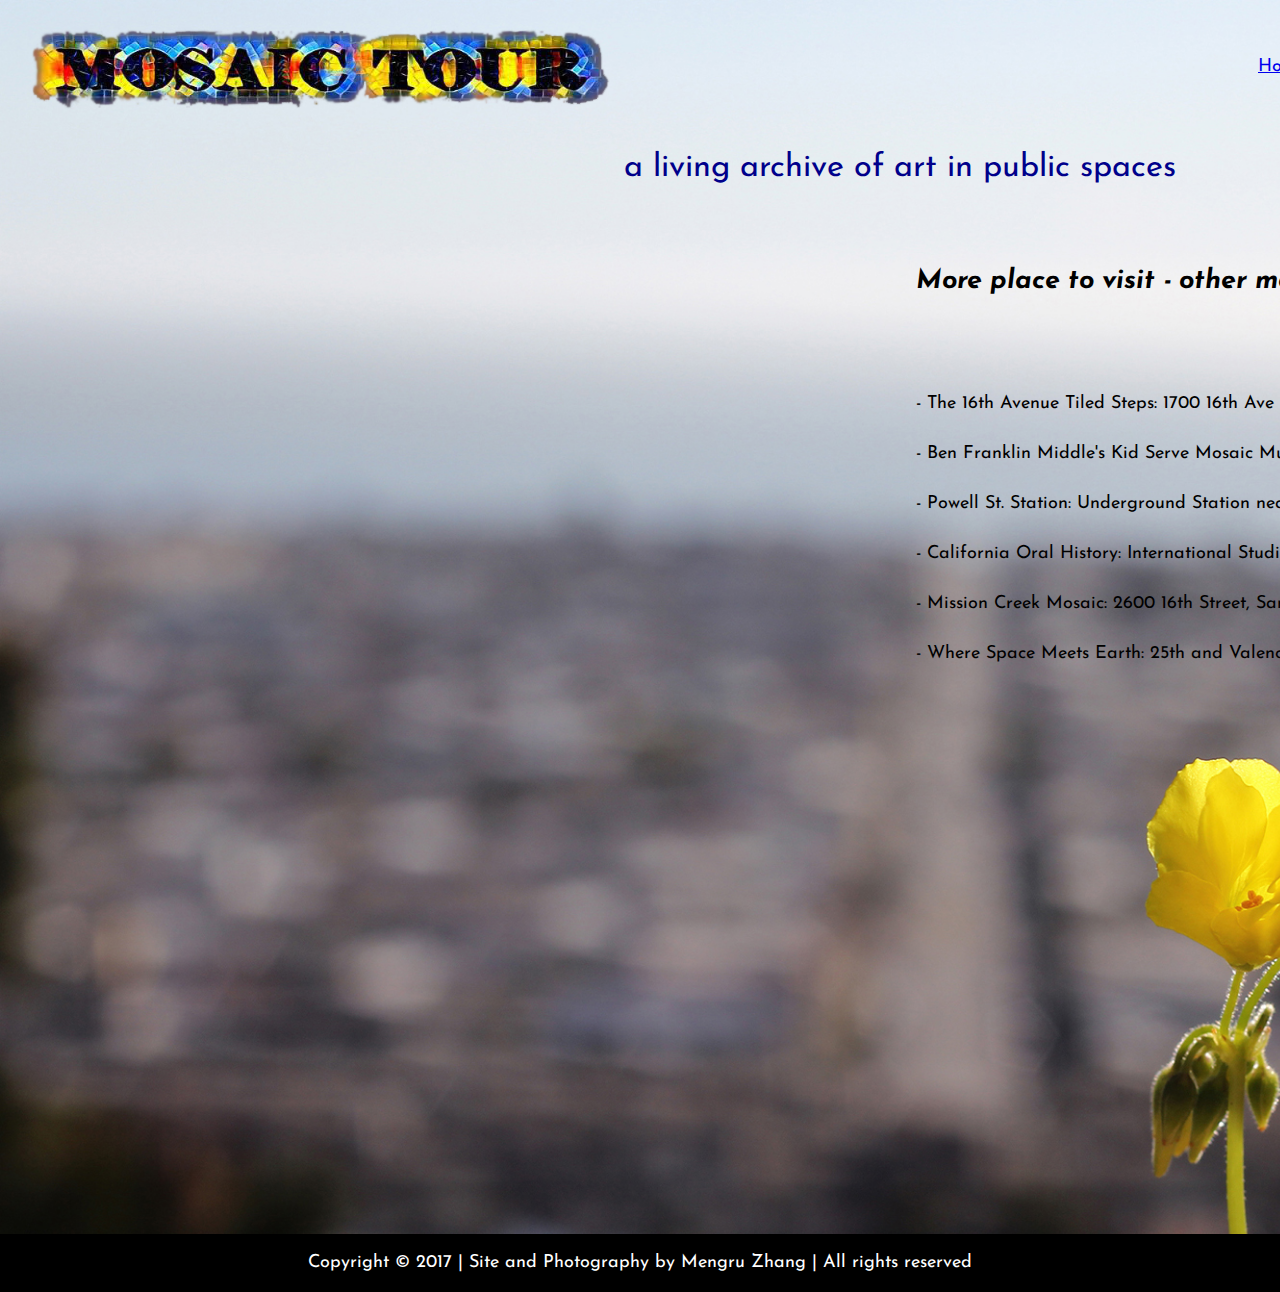
<file: map.html>
<!DOCTYPE html>
<html lang="en">
<head>
    <meta charset="UTF-8">
    <title>Mosaic Tour Map</title>
    <link type="text/css" rel="stylesheet" href="midterm.css"/>
    <link type=href="jsmidterm.js"/>
    <link rel="icon" type="image/gif" href="image/m1.png"/>
    <link href="https://fonts.googleapis.com/css?family=Josefin+Sans" rel="stylesheet">

</head>

<body style="background: url(image/big3flower2.jpg) no-repeat; background-size: cover;">

<div class="center">

    <div class="top">
        <img src="image/mosaictour1.png" width="600"/>
        <nav>
            <ul>
                <li><a class="nav" href="index.html">Home</a></li>
                <li><a class="nav" href="gallery.html">Gallery</a></li>
                <li><a class="nav" href="sanfrancisco.html">San Francisco</a></li>
                <li><a class="nav" href="map.html">Tour Map</a></li>
                <li><a class="nav" href="contact.html">Sign Up A Tour</a></li>
            </ul>
        </nav>
    </div>

    <div class="sftoptext">
        <p align="center">
            a living archive of art in public spaces
        </p>
    </div>

    <div class="mapleft" align="center">
        <p align="left">
            <iframe src="https://www.google.com/maps/d/u/0/embed?mid=1_3fRBIt_DbP1mzHO4FkaQCUwswk"></iframe>
        </p>
    </div>

    <div class="mapright" align="left">


            <h2><em>More place to visit - other mosaic locations </em></h2>
        <p>
            <br>
                - The 16th Avenue Tiled Steps: 1700 16th Ave (between Noriega St & Moraga St) San Francisco
            <br>
                - Ben Franklin Middle's Kid Serve Mosaic Murals: 1430 Scott Street (on the side of Geary Boulevard) San Francisco
        <br>
                - Powell St. Station: Underground Station near Hallidie Plaza at Market/Fifth Sts. San Francisco
        <br>
                - California Oral History: International Studies Academy, 655 De Haro Street, San Francisco
        <br>
                - Mission Creek Mosaic: 2600 16th Street, San Francisco
        <br>
                - Where Space Meets Earth: 25th and Valencia Streets, San Francisco
        </p>
    </div>

</div>

    <div class="footer">
        <p class="vertical">Copyright © 2017 | Site and Photography by Mengru Zhang | All rights reserved </p>
    </div>
</body>
</html>
</file>
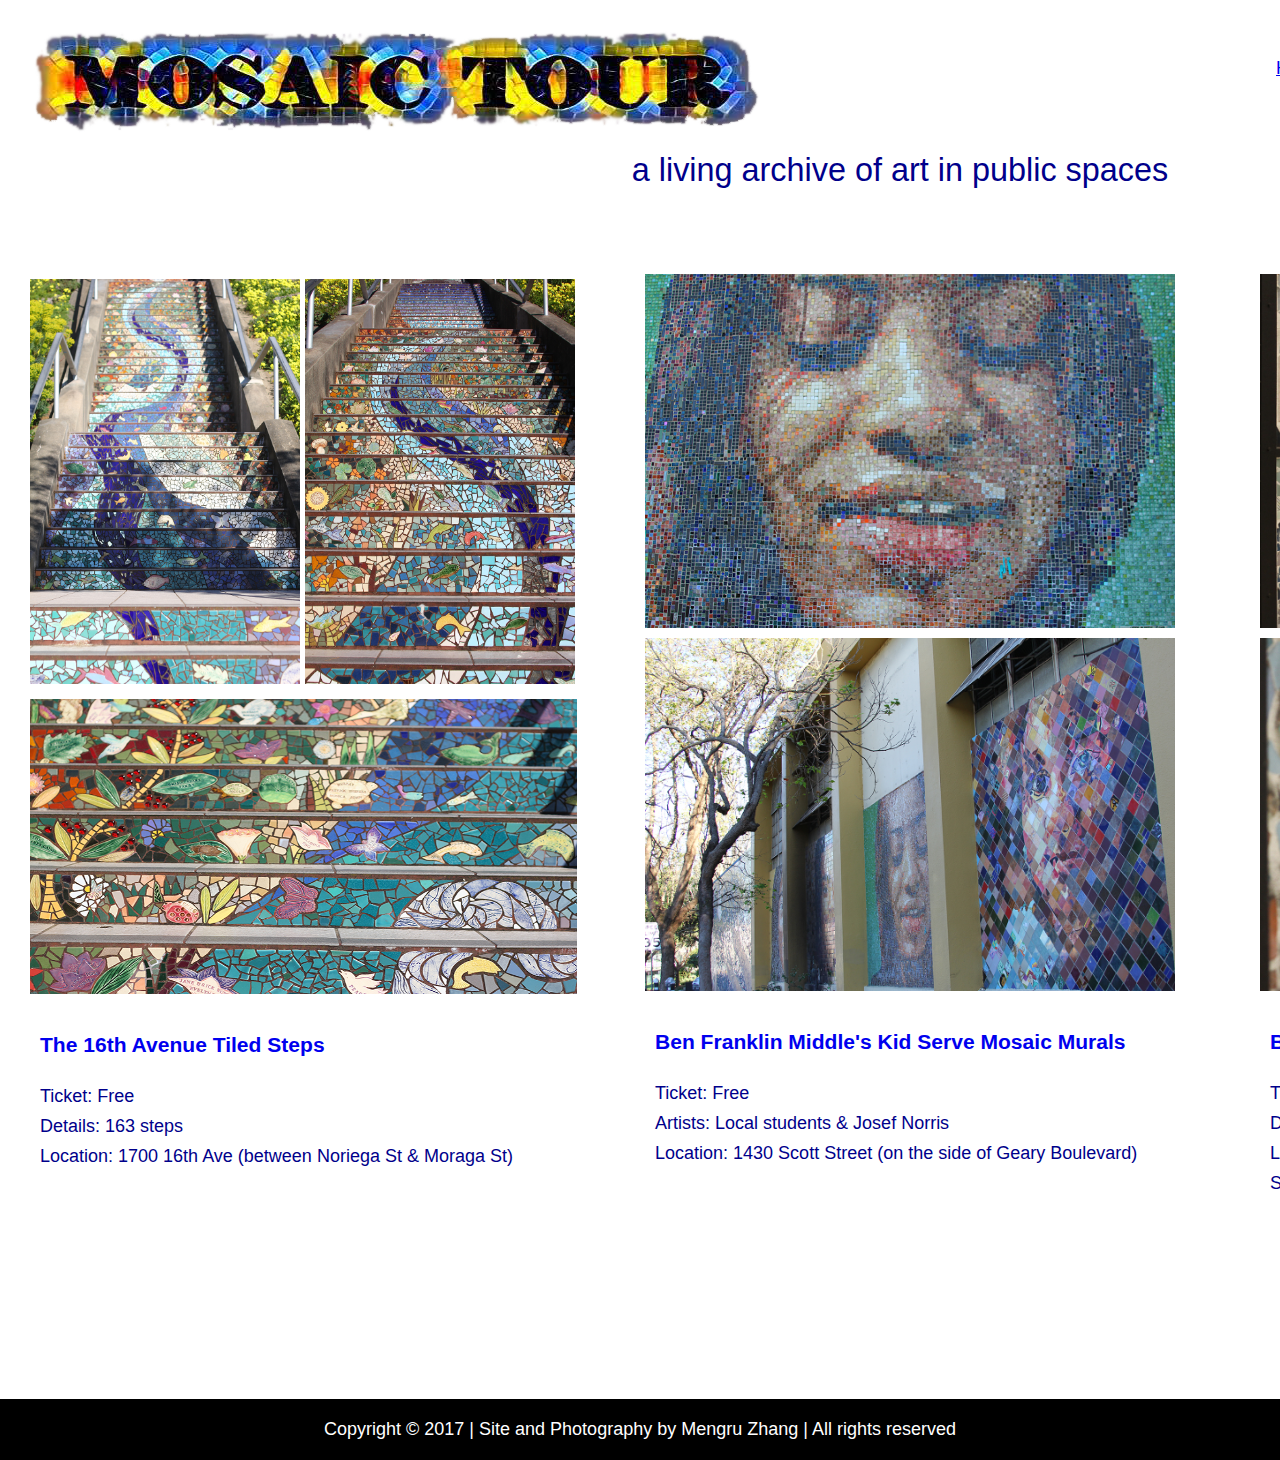
<file: sanfrancisco.html>
<!DOCTYPE html>
<html lang="en">
<head>
    <meta charset="UTF-8">
    <title>Mosaic San Francisco</title>
    <link type="text/css" rel="stylesheet" href="midterm.css" href="jsmidterm.js"/>
    <link rel="icon" type="image/gif" href="image/m1.png"/>
    <!--<link href="https://fonts.googleapis.com/css?family=Josefin+Sans" rel="stylesheet">-->

    <style>

    </style>
</head>

<body>
<div class="center">

    <div class="top">
        <img src="image/mosaictour1.png" />
        <nav>
            <ul>
                <li><a class="nav" href="index.html">Home</a></li>
                <li><a class="nav" href="gallery.html" >Gallery</a></li>
                <li><a class="nav" href="sanfrancisco.html" >San Francisco</a></li>
                <li><a class="nav" href="map.html" >Tour Map</a></li>
                <li><a class="nav" href="contact.html" >Sign Up A Tour</a></li>
            </ul>
        </nav>
    </div>

    <div class="sftoptext">
        <p align="center">
            a living archive of art in public spaces
        </p>
    </div>



    <div class="mainleft">
        <img src="image/mo9.jpg"/>
        <img src="image/mo7.jpg"/>
        <div id="sfmo10">
            <img src="image/mo10.jpg"/>
        </div>
        <div class="sftext">
            <a href="map.html"><h3>The 16th Avenue Tiled Steps</h3></a>
            Ticket: Free<br>
            Details: 163 steps<br>
            Location: 1700 16th Ave (between Noriega St & Moraga St)
        </div>
    </div>


    <div class="mainmiddle">
        <img src="image/mo1.jpg"/>
        <img src="image/mo2.jpg"/>
        <div class="sftext">
            <a href="map.html"><h3>Ben Franklin Middle's Kid Serve Mosaic Murals</h3></a>
            Ticket: Free<br>
            Artists: Local students & Josef Norris<br>
            Location: 1430 Scott Street (on the side of Geary Boulevard)
        </div>
    </div>


    <div class="mainright">
        <img src="image/mo4.jpg"/>
        <img src="image/mo5.jpg"/>
        <div class="sftext">
            <a href="map.html"><h3>BART/MUNI Powell St. Station</h3></a>
            Ticket: Free<br>
            Details: ninety-six panels, set in 24 sections. <br>
            Location: Underground Station near Hallidie Plaza at Market/Fifth Sts.
        </div>
    </div>
</div>

<div id="space"></div>

<div class="footer">
    <p class="vertical">Copyright © 2017 | Site and Photography by Mengru Zhang | All rights reserved</p>
</div>

</body>
</html>
</file>
<file: midterm.css>
/*@import url('https://fonts.googleapis.com/css?family=Josefin+Sans');*/

body {
    font-family: 'Josefin Sans', sans-serif;
    margin:0 auto;
    font-size: 18px;

}

/*body img{*/
    /*no-*/
/*}*/


nav{
    float:right;
    font-size: 1em;
    padding:10px;
    margin:10px;
    font-style: normal;
}

nav ul{
    list-style-type: none;
    /*margin:10px;*/
    /*margin-right:20px;*/
    /*padding:5px;*/
}

nav li{
    display:inline;
    padding:10px;
    /*margin: 10px;*/
}

/*a:class {*/
    /*font-size: large;*/
    /*color:darkblue;*/
    /*text-decoration: none;*/
/*}*/

.nav:hover {
    color: #ff7b0b;
    text-decoration: underline;
    font-size: 1.5em;
}

/*a:visited{*/
    /*color:darkorange;*/
/*}*/

/*a:active{*/
    /*color:darkorange;*/
    /*text-decoration: underline;*/
    /*font-size: 1.2em;*/
/*}*/

h1{
    margin:30px;
    color:darkblue;
}

/*fieldset{*/
    /*margin：50px;*/
    /*padding:10px;*/
/*}*/
/*h1:hover{*/
    /*color:red;*/
/*}*/

.top{
    position:relative;
    width: 1800px;
    height:100px;
    /*background-color: #bacdc8;*/
    margin: 20px;
    /*margin-left: 1000px;*/
    /*display: inline;*/
}

.smallleft{
    width:500px;
    height:200px;
    background-color:white;
    margin:20px;
    position:relative;
    float:right;
}

.center {
    width: 3300px;
    margin: 0 auto;
    position: relative;
    /*background-color: #97ff82;*/
}

body .contactwidth{


    /*background: url("image/big2viewflower.jpg");*/
    /*background: no-repeat;*/
    /*height: 2389px;*/
    /*width: 2300px;*/
    /*margin: 0 auto;*/
    /*position: relative;*/
    /*z-index: -1;*/

}

/*#contactcenter{*/
    /*width: 2000px;*/
    /*margin: 0 auto;*/
    /*position: relative;*/
    /*z-index: -1;*/
    /*opacity: 0.7;*/
    /*background-image:url('image/viewflower.jpeg');*/
    /*background-repeat: no-repeat;*/
    /*background-position: 50% 50%;*/
/*}*/

iframe {
    width:800px;
    height:600px;
    border:0;
    display: inline-block;
    margin:0 auto;
    /*background-color: #ffea18;*/
}
div .mapleft{
    display: inline-block;
    vertical-align: top;
    margin-left: 50px;
    margin-top:0;
    margin-right:60px;
    /*background-color: aqua;*/
}

div .mapright{
    width:1000px;
    height:1000px;
    display:inline-block;
    vertical-align: top;
    /*background-color: blueviolet;*/
    line-height:50px;
}


.mainleft {
    width:550px;
    height:900px;
    /*background-color: #fcff32;*/
    margin:30px;
    display: inline-block;
    vertical-align: middle;
}

.mainleft img{
    width:270px;
    display:inline-block;
    vertical-align: middle;
    margin: 10px auto;
}

#sfmo10 img{
    width:547px;
    height:295px;
    margin: 5px auto;
}


.mainmiddle {
    width:550px;
    height:900px;
    /*background-color: #fffc32;*/
    margin:30px;
    display: inline-block;
    vertical-align: middle;
}

.mainmiddle img{
    width:530px;
    display:inline-block;
    vertical-align: middle;
    margin: 5px auto;
}


.mainright{
    width: 550px;
    height:900px;
    /*background-color: #f2f336;*/
    display:inline-block;
    margin:30px;
    vertical-align: middle;
}

.mainright img{
    width:530px;
    display:inline-block;
    vertical-align: middle;
    margin: 5px auto;
}

.sftext{
    line-height: 30px;
    width:550px;
    margin: 0 auto;
    padding:10px;
    color:darkblue;
}

.sftext a{
    text-decoration: none;
}

.sftext a:hover{
    color: #ff7b0b;
    text-decoration: underline;
}


.wiki{
    color:black;
     font-size:10px;
     font-family: Helvetica, sans-serif;
    width:1080px;

 }

.mosaic{
    position: relative;
    margin:10px;
    opacity: 1;
}

.footer {
    background-color:black;
    font-size: 1em;
    color:white;
    clear:both;
    padding:20px;
    margin:0 auto;
}

.vertical{
    margin: 0 auto;
    vertical-align: middle;
    text-align: center;
}

.back{
    position:relative;
    margin:0 auto;
}

#indextopquote{
    width: 1600px;
    margin:20px;
    /*background-color: orange;*/
}

.home{
    width:1100px;
    font-size:1em;
    line-height:130%;
    padding:15px;
}

.button {
    width:280px;
    border:1px;
    border-radius:6px;
    color:black;
    background-color:#ffea18;
    font-size:19px;
    font-family: 'Josefin Sans', sans-serif;
    padding: 15px 30px;
    text-align: center;
    text-decoration: none;
    cursor: pointer;
    margin-top: 20px;
}

.button:hover{
    color:orangered;
}

.buttonbig {
    width:255px;
    border:1px;
    border-radius:6px;
    color:black;
    background-color:#ffea18;
    font-size:2em;
    font-family: 'Josefin Sans', sans-serif;
    padding: 17px 30px 10px 30px;
    text-align: center;
    text-decoration: none;
    cursor: pointer;
    margin-top: 15px;
}

.buttonbig:hover{
    color:orangered;
}

.leftrightcenter{
    margin-top: 800px;
    margin-left:130px;
    /*background-color: #62f328;*/
    width: 282px;
}

.bigleft {
    width:1050px;
    height:1500px;
    /*background-color: #ffe2f4;*/
    margin: 30px;
    display: inline-block;
    vertical-align: middle;
}

/*.bigleft1{*/
    /*background-color: #ff7b0b;*/
    /*display: inline-block;*/
/*}*/

.bigright{
    width:1200px;
    height:1500px;
    /*background-color: #f0ffcd;*/
    margin:30px;
    display: inline-block;
    vertical-align: middle;
}

.centerbig1{
    width:1900px;
    /*background-color: #ffea18;*/
}

.galleryvertical{
    width:220px;
    height:300px;
    /*background-color: #f3112b;*/
    display: inline-block;
    margin:10px;
    vertical-align:top;
    line-height: 30px;
    -webkit-transition-property: width, height;
    -webkit-transition-duration: 2s;
    transition-property: width, height;
    transition-duration: 2s;
}

.galleryvertical:hover{
    width: 330px;
    height: 450px;
}




.galleryhorizon{
    width:363px;
    height:242px;
    /*background-color: #f3112b;*/
    display: inline-block;
    margin:10px;
    vertical-align: top;
    line-height: 30px;
    -webkit-transition-property: width, height;
    -webkit-transition-duration: 2s;
    transition-property: width, height;
    transition-duration: 2s;
}

.galleryhorizon:hover{
    width:544px;
    height:363px;
}


.galleryverticaltext{
    font-size: 1.3em;
    line-height: 30px;
    width:800px;
    height:220px;
    display: inline-block;
    vertical-align: top;
    padding-left:20px;
    padding-right:20px;
    padding-top:5px;
}

.galleryverticaltext a:hover{
    color:orangered;
}

.galleryhorizontext{
    font-size: 1.3em;
    line-height: 30px;
    width:720px;
    height:300px;
    display: inline-block;
    vertical-align: top;
    padding-left:20px;
    padding-right:20px;
    padding-top:5px;
}

.galleryhorizontext a:hover{
    color:orangered;
}


.alignright{
    float:right;
}


.contactform{
    width:100%;
    margin:0 auto;
}

.inputname {
    width: 500px;
    /*background:red;*/
    margin:30px;
    font-size:1.5em;
    color:darkblue;
    opacity: 0.75;
}

.inputbox{
    width:250px;
    height:40px;
    border-radius: 6px;
    margin:30px;
}

.inputmessage{
    width:700px;
    height:200px;
    border-radius:6px;
    margin:30px;
    color:darkblue;
}

.myphoto{
    width:200px;
    display:inline-block;
    margin-left:100px;
    margin-bottom: -50px;

}

.aboutme{
    display:inline-block;
}

@-webkit-keyframes grayscale {
    0% {opacity: 0;
    -webkit-animation-timing-function: ease-in;}
    8% {opacity: 1;
        -webkit-animation-timing-function: ease-out;}
    17%{
        opacity: 1  }
    25%{opacity: 0  }
    100%{
        opacity: 0  }
}

/*.bigger{*/
    /*-webkit-filter: grayscale(10%);*/
    /*filter:grayscale(10%);*/
/*}*/

/*.bigger:hover{*/
    /*-webkit-filter: grayscale(100%);*/
    /*filter:grayscale(100%);*/
    /*-webkit-transition: all 0.5s ease-in-out;*/
/*}*/

#submit{
    margin-top: 10px;
    margin-left:60px;
    margin-bottom:60px;
    color:darkblue;
}

#contactform{
    margin-top: -20px;
    font-size: 1.4em;
    color:darkblue;
    /*color:#ffea18;*/
}

.square{
    font-size: 1.5em;
    height:600px;
    width: 800px;
    box-shadow: -1px 1px 20px 1px #3d3d29;
}

.square {
    margin-top: 100px;
    display: inline-block;
    vertical-align: middle;
    -webkit-transition-duration: 0.3s;
    transition-duration: 0.3s;
    -webkit-transition-property: transform;
    transition-property: transform;
}

.smallicon{
    width:35px;
    height:33px;
    padding:6px;
    margin-bottom: -13px;
}



form{
    /*background-image: url('image/big2viewflower.jpg');*/
    margin-top:140px;
    margin-left: 200px;
    margin-bottom: 960px;
    width: 800px;
    height: 760px;
    font-size: 1em;
    line-height:60px;
    background-color: #ffffff;
    opacity: 0.7;
    /*margin:10px auto;*/
    /*margin-top: 120px;*/
    padding: 30px;
    text-align: center;
}


fieldset{
    padding: 20px;
    margin:50px;
}

label {
    display: block;
    float: left;
    clear: left;
    width: 440px;
    text-align: right;
    padding-right: 10px;
    line-height: 2em;
}

input{
    height:40px;
    margin-bottom:30px;
}


/*#trans2 img {*/
    /*position:absolute;*/
    /*left:0;*/
    /*-webkit-transition: opacity 1s ease-in-out;*/
    /*-moz-transition: opacity 1s ease-in-out;*/
    /*-o-transition: opacity 1s ease-in-out;*/
    /*transition: opacity 1s ease-in-out;*/
/*}*/

/*#trans2 img.top:hover {*/
    /*opacity:0;*/
/*}*/


#cf {
    position:relative;
    /*background-color: #ff3049;*/
}

#cf img {
    position:absolute;
    height: 800px;
    width:550px;
    margin-top: 0;
    margin-left:0;
    -webkit-transition: opacity 1s ease-in-out;
    -moz-transition: opacity 1s ease-in-out;
    -o-transition: opacity 1s ease-in-out;
    transition: opacity 1s ease-in-out;
}

#cf img.top:hover {
    opacity:0;
}


#bf {
    position:relative;
    /*background-color: #ff3049;*/
}

#bf img {
    position:absolute;
    height: 800px;
    width:550px;
    margin-top: 0;
    margin-left:0;
    -webkit-transition: opacity 1s ease-in-out;
    -moz-transition: opacity 1s ease-in-out;
    -o-transition: opacity 1s ease-in-out;
    transition: opacity 1s ease-in-out;
}

#bf img.top:hover {
    opacity:0;
}




#df {
    position:relative;
    /*background-color: #ff3049;*/
}

#df img {
    position:absolute;
    height: 800px;
    width:530px;
    margin-top: 0;
    margin-left:0;
    -webkit-transition: opacity 1s ease-in-out;
    -moz-transition: opacity 1s ease-in-out;
    -o-transition: opacity 1s ease-in-out;
    transition: opacity 1s ease-in-out;
}

#df img.top:hover {
    opacity:0;
}

.sftoptext{
    width:1800px;
    font-size: 1.8em;
    color: darkblue;
    /*background-color: #ff7b0b;*/
    display: block;
    margin-top: 30px;
    margin-bottom: 50px;
}


#space{
    height:200px;
    width:3300px;
    display: block;
}

.lineleft{
    display:block;
    margin:30px;
    /*background-color: blueviolet;*/
    height:450px;
}

.lineright{
    display:block;
    margin:30px;
    /*background-color: #e235d3;*/
    height:450px;
}


/*background: #3498db;*/
/*width: 180px;*/
/*padding: 4px 0;*/

/*position: absolute;*/
/*left: 50%;*/
/*top: 50%;*/
/*transform: translateX(-50%) translateY(-50%);*/
/*border-radius: 3px;*/

/*p {*/
/*font-family: Helvetica, sans-serif;*/
/*text-align: center;*/
/*text-transform: uppercase;*/
/*color: #FFF;*/
/*user-select: none;*/
/*}*/

/*&  :hover {*/
/*cursor: pointer;*/
/*}*/

/*&  :after {*/
/*content: "";*/
/*display: block;*/
/*position: absolute;*/
/*width: 100%;*/
/*height: 10%;*/
/*border-radius: 50%;*/
/*background-color: darken(#f1c40f, 20%);*/
/*opacity: 0.4;*/
/*bottom: -30px;*/
/*}*/
/*}*/
/*.clearfix:before, .clearfix:after {*/
/*content: " ";*/
/*display: table;*/
/*}*/

/*.clearfix:after {*/
/*clear: both;*/
/*}*/
</file>
